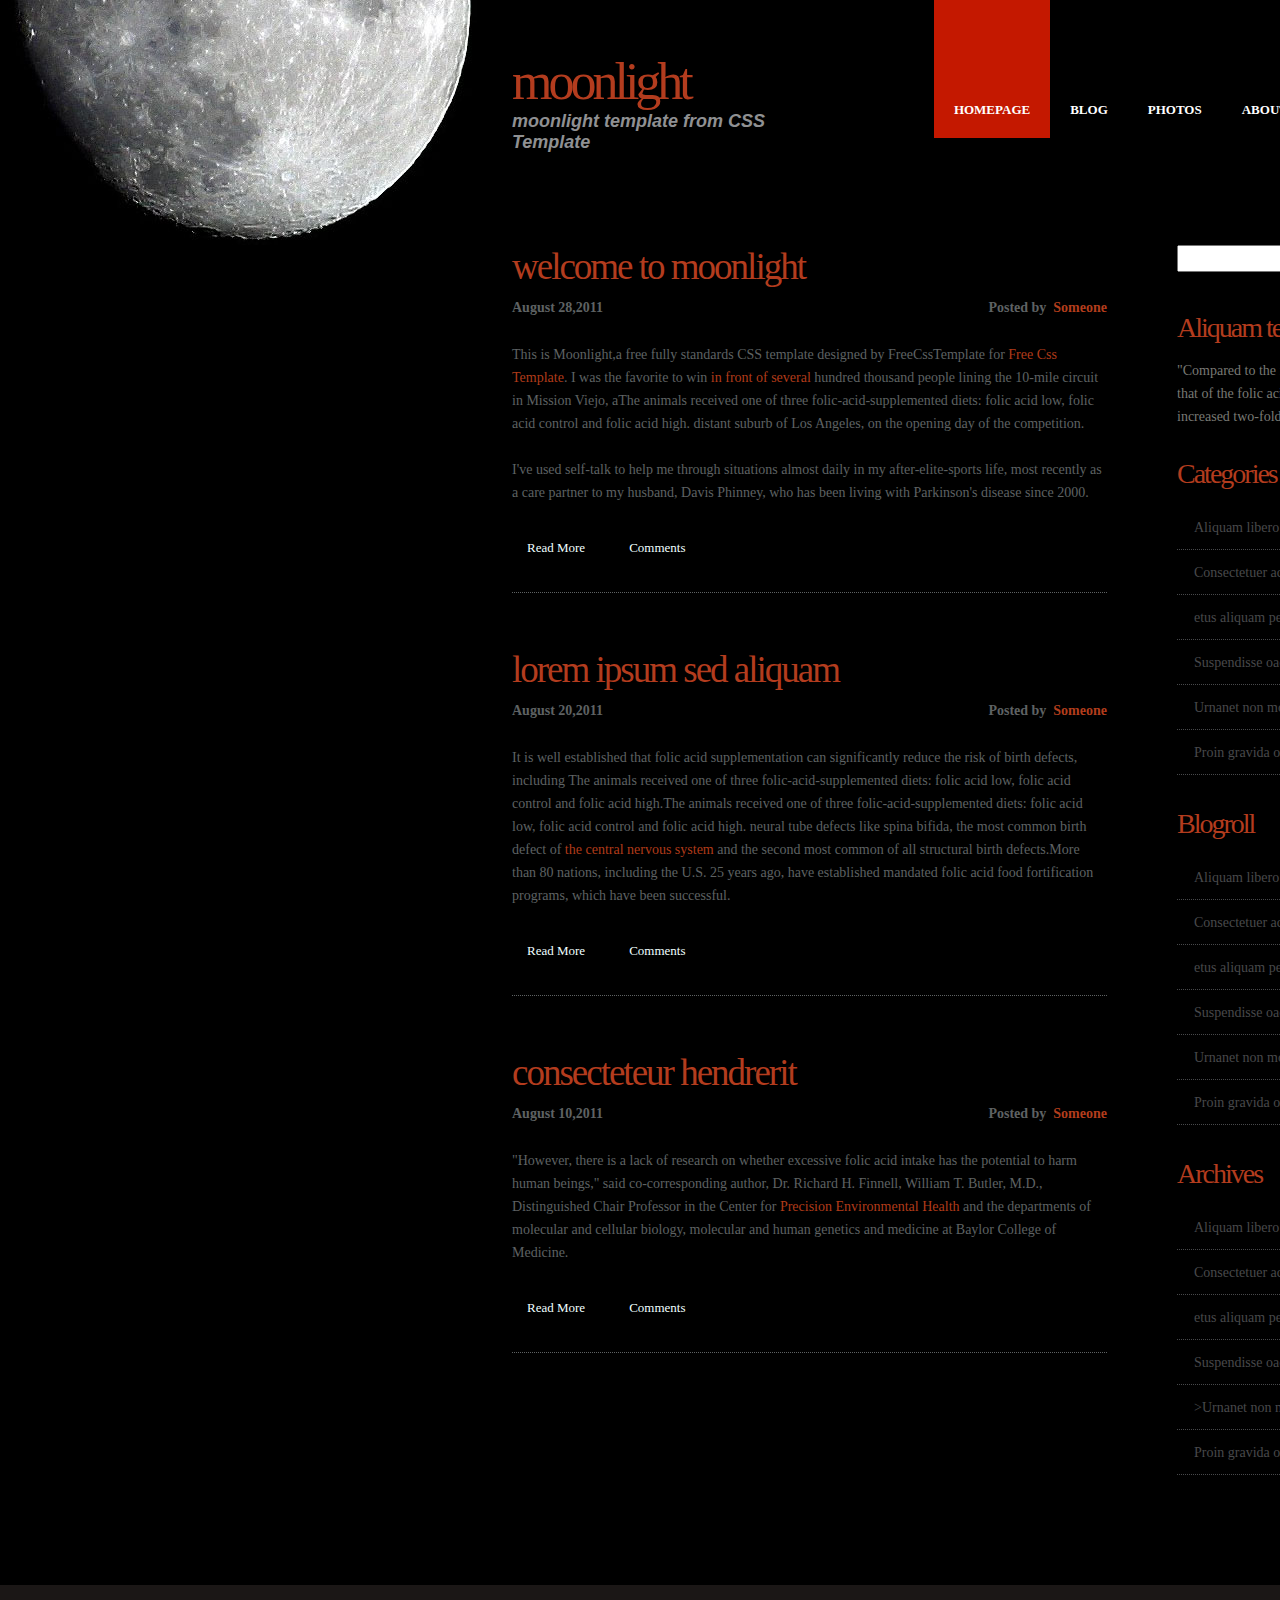
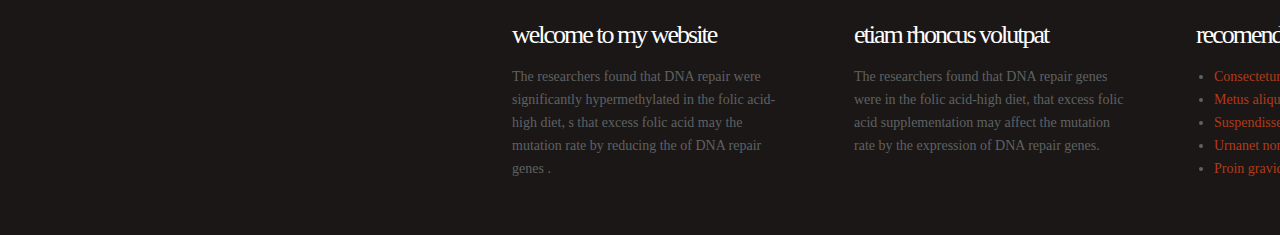
<file: font-end/HTML+CSS+JavaScript/HTML+CSS/moonlight/index.html>
<!DOCTYPE html>
<html>

<head>
  <meta charset="utf-8">
  <meta name="viewport" content="width=device-width, initial-scale=1.0">
  <title>moonlight</title>
  <link rel="stylesheet" href="./moonlight.css">
</head>

<body>
  <!-- 导航栏 -->
  <header id="top-bar">
    <img src="./images/img01.jpg" alt="">
    <div class="w">
      <div class="header">
        <h1><a href="./index.html">moonlight</a></h1>
        <p>moonlight template from CSS Template</p>
      </div>
      <div class="nav">
        <ul>
          <li class="active"><a href="./index.html">HOMEPAGE</a></li>
          <li><a href="#">BLOG</a></li>
          <li><a href="#">PHOTOS</a></li>
          <li><a href="#">ABOUT</a></li>
          <li><a href="#">CONTACT</a></li>
        </ul>
      </div>
    </div>
  </header>

  <!-- 内容区 -->
  <div class="w content">
    <div class="left_content">
      <article class="article">
        <h2>welcome to moonlight</h2>
        <div class="date">
          <span>August 28,2011</span>
          <span class="author">Posted by &nbsp; <span style="color:#b23d1c">Someone</span></span>
        </div>
        <div class="text">
          This is Moonlight,a free fully standards CSS template designed by FreeCssTemplate for <span
            style="color:#B13B19">Free
            Css Template</span>.
          I was the favorite to win <span style="color:#B13B19">in front of several </span>hundred thousand people
          lining the 10-mile circuit
          in Mission Viejo, aThe animals received one of three folic-acid-supplemented diets: folic acid low, folic
          acid
          control and folic acid high.
          distant suburb of Los Angeles, on the opening day of the competition.
          <br />
          <br />
          I've used self-talk to help me through situations almost daily in my after-elite-sports life, most recently
          as
          a care
          partner to my husband, Davis Phinney, who has been living with Parkinson's disease since 2000.
        </div>
        <div class="more">
          <a href="#">Read More</a>
          <a href="#">Comments</a>
        </div>
      </article>

      <article class="article">
        <h2>lorem ipsum sed aliquam</h2>
        <div class="date">
          <span>August 20,2011</span>
          <span class="author">Posted by &nbsp; <span style="color:#b23d1c">Someone</span></span>
        </div>
        <div class="text">
          It is well established that folic acid supplementation can significantly reduce the risk of birth defects,
          including The animals received one of three folic-acid-supplemented diets: folic acid low, folic acid
          control
          and folic acid high.The animals received one of three folic-acid-supplemented diets: folic acid low, folic
          acid control and folic acid high.
          neural tube defects like spina bifida, the most common birth defect of <span style="color:#B13B19">the
            central
            nervous system</span> and the second most
          common of all structural birth defects.More than 80 nations, including the U.S. 25 years ago, have
          established
          mandated folic acid food fortification programs,
          which have been successful.
        </div>
        <div class="more">
          <a href="#">Read More</a>
          <a href="#">Comments</a>
        </div>
      </article>

      <article class="article">
        <h2>consecteteur hendrerit</h2>
        <div class="date">
          <span>August 10,2011</span>
          <span class="author">Posted by &nbsp; <span style="color:#b23d1c">Someone</span></span>
        </div>
        <div class="text">
          "However, there is a lack of research on whether excessive folic acid intake has the potential to harm human
          beings,"
          said co-corresponding author, Dr. Richard H. Finnell, William T. Butler, M.D., Distinguished Chair Professor
          in the
          Center for <span style="color:#B13B19">Precision Environmental Health </span>and the departments of
          molecular
          and cellular biology, molecular and
          human
          genetics and medicine at Baylor College of Medicine.
        </div>
        <div class="more">
          <a href="#">Read More</a>
          <a href="#">Comments</a>
        </div>
      </article>
    </div>
    <div class="right_content">
      <div class="search">
        <input type="text">
        <button>GO</button>
      </div>
      <div class="phrase">
        <h3>Aliquam tempus</h3>
        <p class="text">"Compared to the frequency of the folic, that of the folic
          acid-low diet group
          increased two-fold 1.8 fold</p>
      </div>
      <article class="article1">
        <h3>Categories</h3>
        <ul>
          <li>Aliquam libero</a></li>
          <li>Consectetuer adipiscing elit</li>
          <li>etus aliquam pellentesque</li>
          <li>Suspendisse oaculis mauris</li>
          <li>Urnanet non molestie semper</li>
          <li>Proin gravida orci porttitor</li>
        </ul>
      </article>

      <article class="article1">
        <h3>Blogroll</h3>
        <ul>
          <li>Aliquam libero</a></li>
          <li>Consectetuer adipiscing elit</li>
          <li>etus aliquam pellentesque</li>
          <li>Suspendisse oaculis mauris</li>
          <li>Urnanet non molestie semper</li>
          <li>Proin gravida orci porttitor</li>
        </ul>
      </article>

      <article class="article1">
        <h3>Archives</h3>
        <ul>
          <li>Aliquam libero</a></li>
          <li>Consectetuer adipiscing elit</li>
          <li>etus aliquam pellentesque</li>
          <li>Suspendisse oaculis mauris</li>
          <li>>Urnanet non molestie semper</li>
          <li>Proin gravida orci porttitor</li>
        </ul>
      </article>
    </div>
  </div>
  <footer id="footer">
    <div class="w">
      <div class="notice">
        <h4>welcome to my website</h4>
        <p class="text">The researchers found that DNA repair were significantly hypermethylated in the folic
          acid-high diet, s
          that excess folic acid may the mutation rate by reducing the of DNA repair
          genes .</p>
      </div>

      <div class="notice">
        <h4>etiam rhoncus volutpat</h4>
        <p class="text ">The researchers found that DNA repair genes were in the
          folic
          acid-high diet,
          that excess folic acid supplementation may affect the mutation rate by the expression of DNA repair
          genes.</p>
      </div>

      <div class="fr">
        <h4>recomended links</h4>
        <ul>
          <li><span style="color:#B13B19;">Consectetur adipiscing elit</span></li>
          <li><span style="color:#B13B19;">Metus aliquam pellentesque</span></li>
          <li><span style="color:#B13B19;">Suspendisse iaculis mauris</span></li>
          <li><span style="color:#B13B19;">Urnanet non moletie semper</span></li>
          <li><span style="color:#B13B19;">Proin gravida orci porttitor</span></li>
        </ul>
      </div>
    </div>
  </footer>
</body>

</html>
</file>
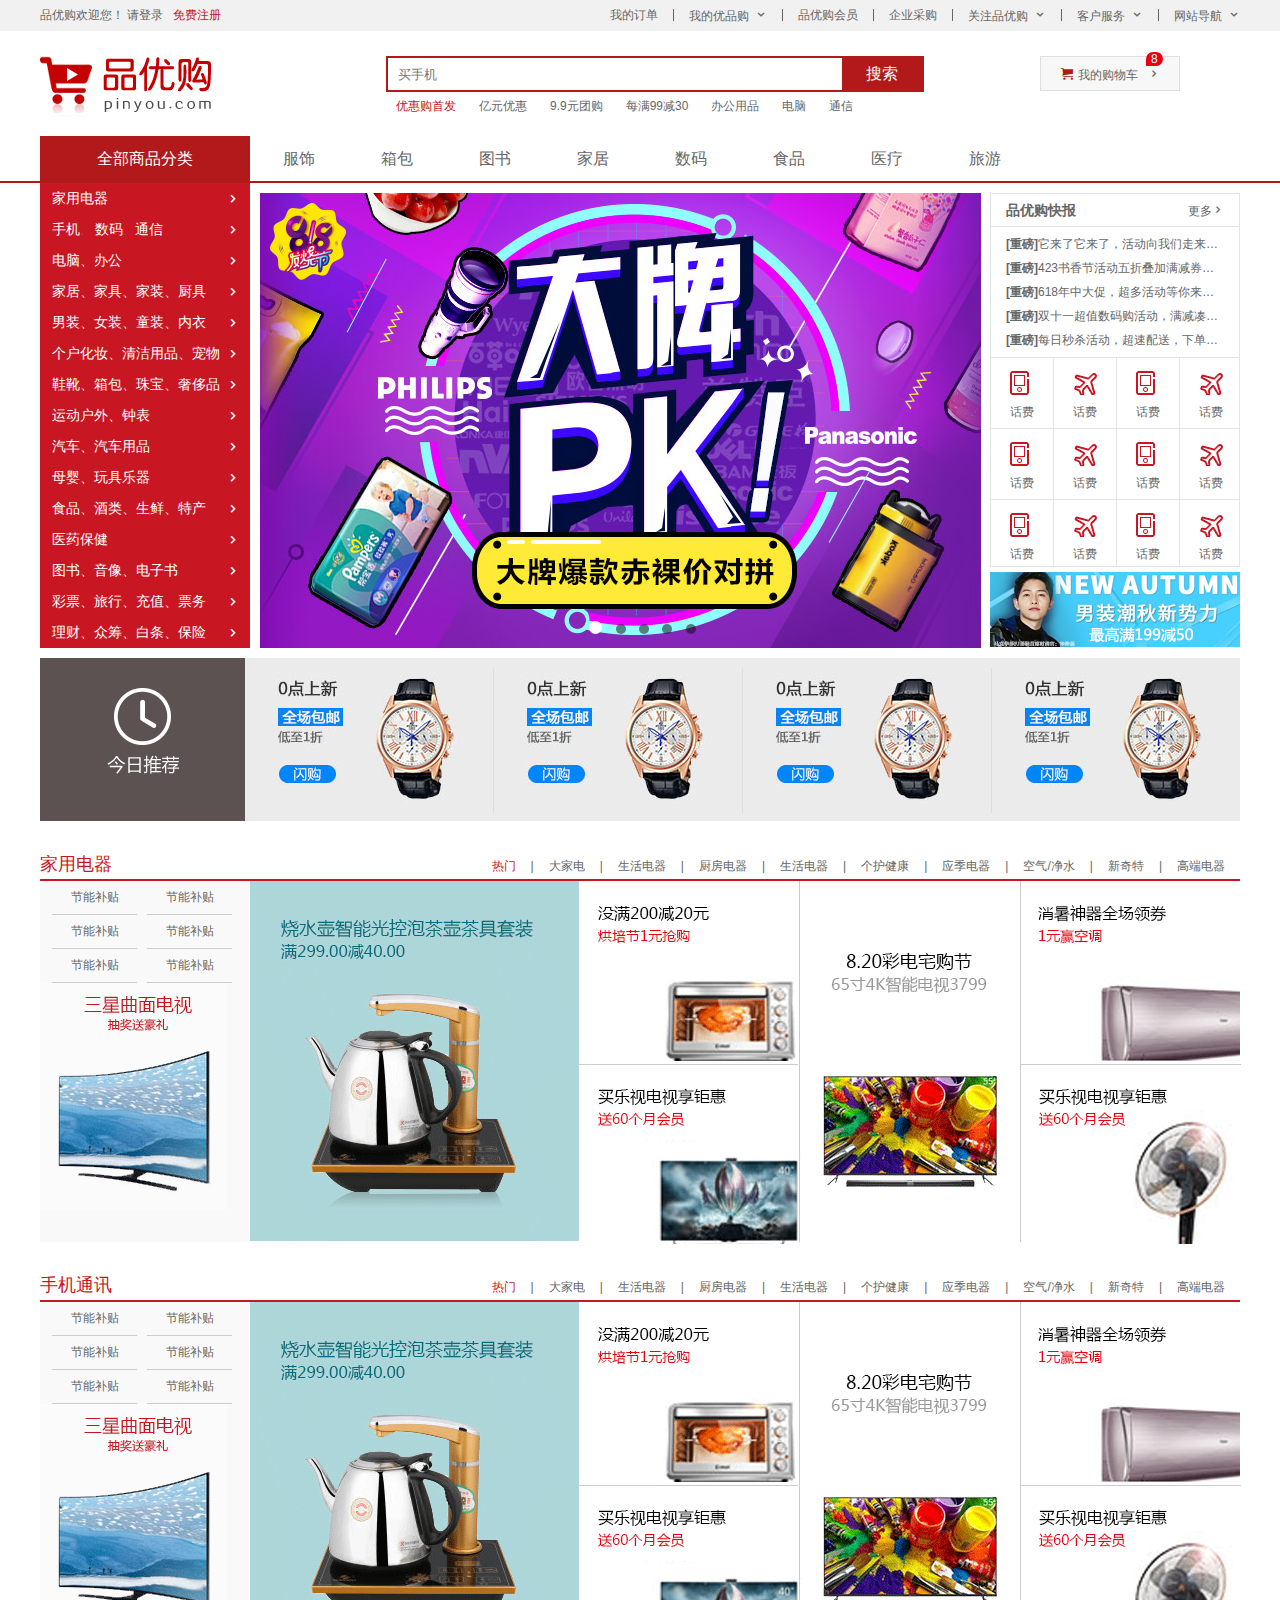
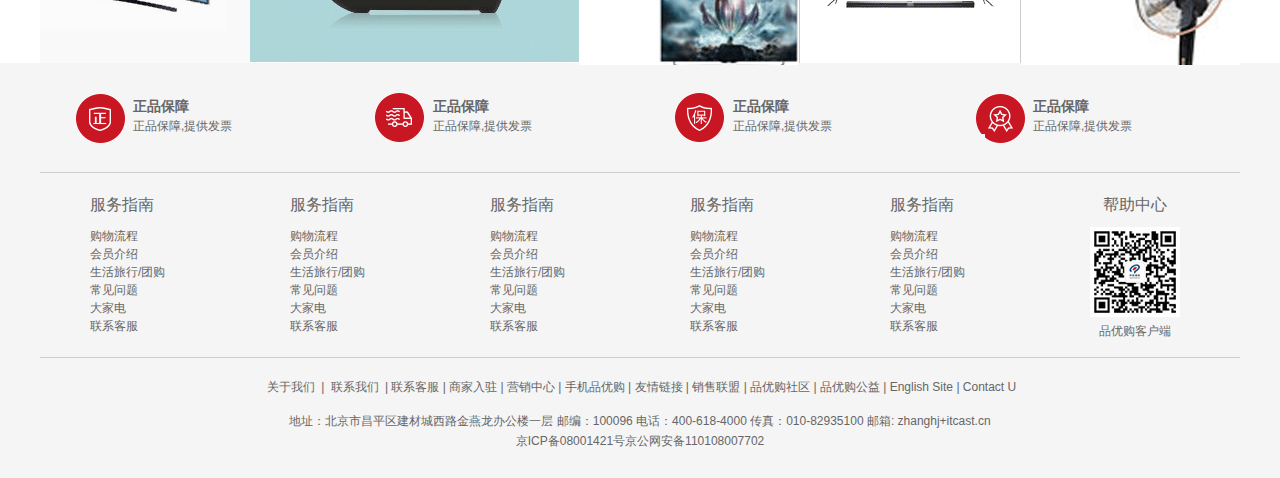
<file: font-end/HTML+CSS+JavaScript/HTML+CSS/shopping/index.html>
<!-- 首页 -->
<!DOCTYPE html>
<html lang="en">

<head>
    <meta charset="UTF-8">
    <meta http-equiv="X-UA-Compatible" content="IE=edge">
    <meta name="viewport" content="width=device-width, initial-scale=1.0">
    <!-- 网站说明 -->
    <meta name="description"
        content="品优购商城-专业的综合网上购物商城,销售家电、数码通讯、电脑、家居百货、服装服饰、母婴、图书、食品等数万个品牌优质商品.便捷、诚信的服务，为您提供愉悦的网上购物体验!" />
    <!-- 关键字 -->
    <meta name="keywords" content="网上购物,网上商城,手机,笔记本,电脑,MP3,CD,VCD,DV,相机,数码,配件,手表,存储卡,京东" />

    <title>品优购</title>
    <link rel="shortcut icon" href="./favicon.ico">
    <!-- 引入初始化样式文件 -->
    <link rel="stylesheet" href="./css/base.css">
    <!-- 引入公共样式文件 -->
    <link rel="stylesheet" href="./css/common.css">
    <link rel="stylesheet" href="./css/index.css">
</head>

<body>
    <!-- 快捷导航 -->
    <div class="shortcut">
        <div class="w">
            <div class="fl">
                <ul>
                    <li>品优购欢迎您！&nbsp;</li>
                    <li><a href="#">请登录</a> &nbsp; <a href="#" class="style_red">免费注册</a></li>
                    </li>
                </ul>
            </div>
            <div class="fr">
                <ul>
                    <li><a href="#">我的订单</a></li>
                    <li></li>
                    <li class="arrow-icon"><a href="#">我的优品购</a></li>
                    <li></li>
                    <li><a href="#">品优购会员</a></li>
                    <li></li>
                    <li><a href="#">企业采购</a></li>
                    <li></li>
                    <li class="arrow-icon"><a href="#">关注品优购</a></li>
                    <li></li>
                    <li class="arrow-icon"><a href="#">客户服务</a></li>
                    <li></li>
                    <li class="arrow-icon"><a href="#">网站导航</a></li>
                </ul>
            </div>
        </div>
    </div>
    <section>
        <!-- 快捷导航模块 -->
        <header class="header w">
            <!-- logo模块 -->
            <div class="logo">
                <h1><a href="index.html" title="品优购商城">品优购商城</a></h1>
            </div>
            <div class="search">
                <input type="search" name="" placeholder="买手机">
                <button>搜索</button>
            </div>
            <div class="hotwords">
                <ul>
                    <li><a href="#" style="color:#c81623">优惠购首发</a></li>
                    <li><a href="#">亿元优惠</a></li>
                    <li><a href="#">9.9元团购</a></li>
                    <li><a href="#">每满99减30</a></li>
                    <li><a href="#">办公用品</a></li>
                    <li><a href="#">电脑</a></a></li>
                    <li><a href="#">通信</a></li>
                </ul>
            </div>
            <div class="shopcar">我的购物车<i class="count">8</i></div>
        </header>
        <!-- 导航 -->
        <nav class="nav">
            <div class="w">
                <div class="dropdown">
                    <div class="dt">全部商品分类</div>
                    <div class="dd">
                        <ul>
                            <li><a href="#">家用电器</a> </li>
                            <li><a href="#">手机</a>、 <a href="#">数码</a>、<a href="#">通信</a> </li>
                            <li><a href="#">电脑、办公</a> </li>
                            <li><a href="#">家居、家具、家装、厨具</a> </li>
                            <li><a href="#">男装、女装、童装、内衣</a> </li>
                            <li><a href="#">个户化妆、清洁用品、宠物</a> </li>
                            <li><a href="#">鞋靴、箱包、珠宝、奢侈品</a> </li>
                            <li><a href="#">运动户外、钟表</a> </li>
                            <li><a href="#">汽车、汽车用品</a> </li>
                            <li><a href="#">母婴、玩具乐器</a> </li>
                            <li><a href="#">食品、酒类、生鲜、特产</a> </li>
                            <li><a href="#">医药保健</a> </li>
                            <li><a href="#">图书、音像、电子书</a> </li>
                            <li><a href="#">彩票、旅行、充值、票务</a> </li>
                            <li><a href="#">理财、众筹、白条、保险</a> </li>
                        </ul>
                    </div>
                </div>
                <div class="navitems">
                    <ul>
                        <li><a href="#">服饰</a></li>
                        <li><a href="#">箱包</a></li>
                        <li><a href="#">图书</a></li>
                        <li><a href="#">家居</a></li>
                        <li><a href="#">数码</a></li>
                        <li><a href="#">食品</a></li>
                        <li><a href="#">医疗</a></li>
                        <li><a href="#">旅游</a></li>
                    </ul>
                </div>
            </div>
        </nav>
        <!-- 首页专有模块 main start -->
        <div class="w">
            <div class="main">
                <div class="focus">
                    <img src="./upload/focus1.png" alt="">
                    <ul>
                        <li class="li-active"></li>
                        <li></li>
                        <li></li>
                        <li></li>
                        <li></li>
                    </ul>
                </div>
                <div class="newsflash">
                    <div class="news">
                        <div class="news-hd">
                            <h5>品优购快报</h5>
                            <a href="#" class="more">更多</a>
                        </div>
                        <div class="news-bd">
                            <ul>
                                <li><a href="#"><strong>[重磅]</strong>它来了它来了，活动向我们走来了, 它是谁？</a></li>
                                <li><a href="#"><strong>[重磅]</strong>423书香节活动五折叠加满减券，超划算折上折</a></li>
                                <li><a href="#"><strong>[重磅]</strong>618年中大促，超多活动等你来购！！</a></li>
                                <li><a href="#"><strong>[重磅]</strong>双十一超值数码购活动，满减凑单超值低价！</a></li>
                                <li><a href="#"><strong>[重磅]</strong>每日秒杀活动，超速配送，下单即送</a></li>
                            </ul>
                        </div>
                    </div>
                    <div class="lifeservice">
                        <ul>
                            <li>
                                <i></i>
                                <p>话费</p>
                            </li>
                            <li>
                                <i></i>
                                <p>话费</p>
                            </li>
                            <li>
                                <i></i>
                                <p>话费</p>
                            </li>
                            <li>
                                <i></i>
                                <p>话费</p>
                            </li>
                            <li>
                                <i></i>
                                <p>话费</p>
                            </li>
                            <li>
                                <i></i>
                                <p>话费</p>
                            </li>
                            <li>
                                <i></i>
                                <p>话费</p>
                            </li>
                            <li>
                                <i></i>
                                <p>话费</p>
                            </li>
                            <li>
                                <i></i>
                                <p>话费</p>
                            </li>
                            <li>
                                <i></i>
                                <p>话费</p>
                            </li>
                            <li>
                                <i></i>
                                <p>话费</p>
                            </li>
                            <li>
                                <i></i>
                                <p>话费</p>
                            </li>
                        </ul>
                    </div>
                    <div class="bargain">
                        <img src="./upload/bargain.png" alt="">
                    </div>
                </div>
            </div>
        </div>
        <div class="w recom">
            <div class="recom_hd">
                <img src="./images/recom.png" alt="">
            </div>
            <div class="recom_bd">
                <ul>
                    <li><img src="./upload/recom_3.jpg" alt=""></li>
                    <li></li>
                    <li><img src="./upload/recom_3.jpg" alt=""></li>
                    <li></li>
                    <li><img src="./upload/recom_3.jpg" alt=""></li>
                    <li></li>
                    <li><img src="./upload/recom_3.jpg" alt=""></li>
                </ul>
            </div>
        </div>
        </div>
        <div class="floor">
            <div class="w jiadian">
                <div class="floor_hd">
                    <h3>家用电器</h3>
                    <ul>
                        <li><a href="#" class="style_red">热门</a>|</li>
                        <li><a href="#">大家电</a>|</li>
                        <li><a href="#">生活电器</a>|</li>
                        <li><a href="#">厨房电器</a>|</li>
                        <li><a href="#">生活电器</a>|</li>
                        <li><a href="#">个护健康</a>|</li>
                        <li><a href="#">应季电器</a>|</li>
                        <li><a href="#">空气/净水</a>|</li>
                        <li><a href="#">新奇特</a>|</li>
                        <li><a href="#">高端电器</a></li>
                    </ul>
                </div>
                <div class="floor_bd">
                    <div class="tab_content">
                        <div class="col210">
                            <ul>
                                <li><a href="#">节能补贴</a></li>
                                <li><a href="#">节能补贴</a></li>
                                <li><a href="#">节能补贴</a></li>
                                <li><a href="#">节能补贴</a></li>
                                <li><a href="#">节能补贴</a></li>
                                <li><a href="#">节能补贴</a></li>
                            </ul>
                            <a href="#"><img src="./upload/floor-1-1.png" alt=""></a>
                        </div>
                        <div class="col329">
                            <a href="#"><img src="./upload/floor-1-b01.png" alt=""></a>
                        </div>
                        <div class="col221">
                            <a class="bb" href="#"><img src="./upload/floor-1-2.png" alt=""></a>
                            <a href="#"><img src="./upload/floor-1-3.png" alt=""></a>
                        </div>
                        <div class="col221">
                            <a href="#"> <img src="upload/floor-1-4.png" alt=""></a>

                        </div>
                        <div class="col219">
                            <a href="#" class="bb"> <img src="upload/floor-1-5.png" alt=""></a>
                            <a href="#"> <img src="upload/floor-1-6.png" alt=""></a>
                        </div>
                    </div>
                </div>
            </div>

            <div class="w phone">
                <div class="floor_hd">
                    <h3>手机通讯</h3>
                    <ul>
                        <li><a href="#" class="style_red">热门</a>|</li>
                        <li><a href="#">大家电</a>|</li>
                        <li><a href="#">生活电器</a>|</li>
                        <li><a href="#">厨房电器</a>|</li>
                        <li><a href="#">生活电器</a>|</li>
                        <li><a href="#">个护健康</a>|</li>
                        <li><a href="#">应季电器</a>|</li>
                        <li><a href="#">空气/净水</a>|</li>
                        <li><a href="#">新奇特</a>|</li>
                        <li><a href="#">高端电器</a></li>
                    </ul>
                </div>
                <div class="floor_bd">
                    <div class="tab_content">
                        <div class="col210">
                            <ul>
                                <li><a href="#">节能补贴</a></li>
                                <li><a href="#">节能补贴</a></li>
                                <li><a href="#">节能补贴</a></li>
                                <li><a href="#">节能补贴</a></li>
                                <li><a href="#">节能补贴</a></li>
                                <li><a href="#">节能补贴</a></li>
                            </ul>
                            <a href="#"><img src="./upload/floor-1-1.png" alt=""></a>
                        </div>
                        <div class="col329">
                            <a href="#"><img src="./upload/floor-1-b01.png" alt=""></a>
                        </div>
                        <div class="col221">
                            <a class="bb" href="#"><img src="./upload/floor-1-2.png" alt=""></a>
                            <a href="#"><img src="./upload/floor-1-3.png" alt=""></a>
                        </div>
                        <div class="col221">
                            <a href="#"> <img src="upload/floor-1-4.png" alt=""></a>

                        </div>
                        <div class="col219">
                            <a href="#" class="bb"> <img src="upload/floor-1-5.png" alt=""></a>
                            <a href="#"> <img src="upload/floor-1-6.png" alt=""></a>
                        </div>
                    </div>
                </div>
            </div>
        </div>
    </section>
    <!-- 底部模块 -->
    <footer class="footer">
        <div class="w">
            <div class="mod_service">
                <ul>
                    <li>
                        <h5></h5>
                        <div class="service_txt">
                            <h4>正品保障</h4>
                            <p>正品保障,提供发票</p>
                        </div>
                    </li>
                    <li>
                        <h5></h5>
                        <div class="service_txt">
                            <h4>正品保障</h4>
                            <p>正品保障,提供发票</p>
                        </div>
                    </li>
                    <li>
                        <h5></h5>
                        <div class="service_txt">
                            <h4>正品保障</h4>
                            <p>正品保障,提供发票</p>
                        </div>
                    </li>
                    <li>
                        <h5></h5>
                        <div class="service_txt">
                            <h4>正品保障</h4>
                            <p>正品保障,提供发票</p>
                        </div>
                    </li>
                </ul>
            </div>
            <div class="mod_help">
                <dl>
                    <dt>服务指南</dt>
                    <dd><a href="#">购物流程</a></dd>
                    <dd><a href="#">会员介绍</a></dd>
                    <dd><a href="#">生活旅行/团购</a></dd>
                    <dd><a href="#">常见问题</a></dd>
                    <dd><a href="#">大家电</a></dd>
                    <dd><a href="#">联系客服</a></dd>
                </dl>
                <dl>
                    <dt>服务指南</dt>
                    <dd><a href="#">购物流程</a></dd>
                    <dd><a href="#">会员介绍</a></dd>
                    <dd><a href="#">生活旅行/团购</a></dd>
                    <dd><a href="#">常见问题</a></dd>
                    <dd><a href="#">大家电</a></dd>
                    <dd><a href="#">联系客服</a></dd>
                </dl>
                <dl>
                    <dt>服务指南</dt>
                    <dd><a href="#">购物流程</a></dd>
                    <dd><a href="#">会员介绍</a></dd>
                    <dd><a href="#">生活旅行/团购</a></dd>
                    <dd><a href="#">常见问题</a></dd>
                    <dd><a href="#">大家电</a></dd>
                    <dd><a href="#">联系客服</a></dd>
                </dl>
                <dl>
                    <dt>服务指南</dt>
                    <dd><a href="#">购物流程</a></dd>
                    <dd><a href="#">会员介绍</a></dd>
                    <dd><a href="#">生活旅行/团购</a></dd>
                    <dd><a href="#">常见问题</a></dd>
                    <dd><a href="#">大家电</a></dd>
                    <dd><a href="#">联系客服</a></dd>
                </dl>
                <dl>
                    <dt>服务指南</dt>
                    <dd><a href="#">购物流程</a></dd>
                    <dd><a href="#">会员介绍</a></dd>
                    <dd><a href="#">生活旅行/团购</a></dd>
                    <dd><a href="#">常见问题</a></dd>
                    <dd><a href="#">大家电</a></dd>
                    <dd><a href="#">联系客服</a></dd>
                </dl>
                <dl>
                    <dt>帮助中心</dt>
                    <dd>
                        <img src="images/wx_cz.jpg" alt="">
                        品优购客户端
                    </dd>
                </dl>
            </div>

            <div class="mod_copyright">
                <div class="links">
                    <a href="#">关于我们</a> | <a href="#">联系我们</a> | 联系客服 | 商家入驻 | 营销中心 | 手机品优购 | 友情链接 | 销售联盟 | 品优购社区 |
                    品优购公益 | English Site | Contact U
                </div>
                <div class="copyright">
                    地址：北京市昌平区建材城西路金燕龙办公楼一层 邮编：100096 电话：400-618-4000 传真：010-82935100 邮箱: zhanghj+itcast.cn <br>
                    京ICP备08001421号京公网安备110108007702
                </div>
            </div>
        </div>
    </footer>

    <!-- <script src="./js/index.js"></script> -->
    <script>
        const sliderData = [
            { url: "../upload/focus1.png" },
            { url: "../upload/focus2.jpg" },
            { url: "../upload/focus3.jpg" },
            { url: "../upload/focus4.jpg" },
            { url: "../upload/focus2.jpg" },
        ];

        let focus = document.querySelector(".focus img");
        let slider = document.querySelector(".focus ul ")


        // console.log(focus.src)

        let i = 0; // 信号量 控制图片的张数

        //切换图片
        function toggle() {
            i++;
            if (i >= sliderData.length) {
                i = 0;
            }

            // console.log(focus.style.background.url)
            // console.log(sliderData[i].url)
            focus.src = sliderData[i].url;

            document.querySelector(".focus .li-active").classList.remove("li-active");

            document
                .querySelector(`.focus ul li:nth-child(${i + 1})`)
                .classList.add("li-active");
        }

        let timer = setInterval(toggle, 2000);


        //鼠标停留，停止更换
        focus.addEventListener('mouseenter', function () {
            clearInterval(timer);
        })

        focus.addEventListener('mouseleave', function () {
            timer = setInterval(toggle, 2000)
        })

    </script>

</body>

</html>
</file>
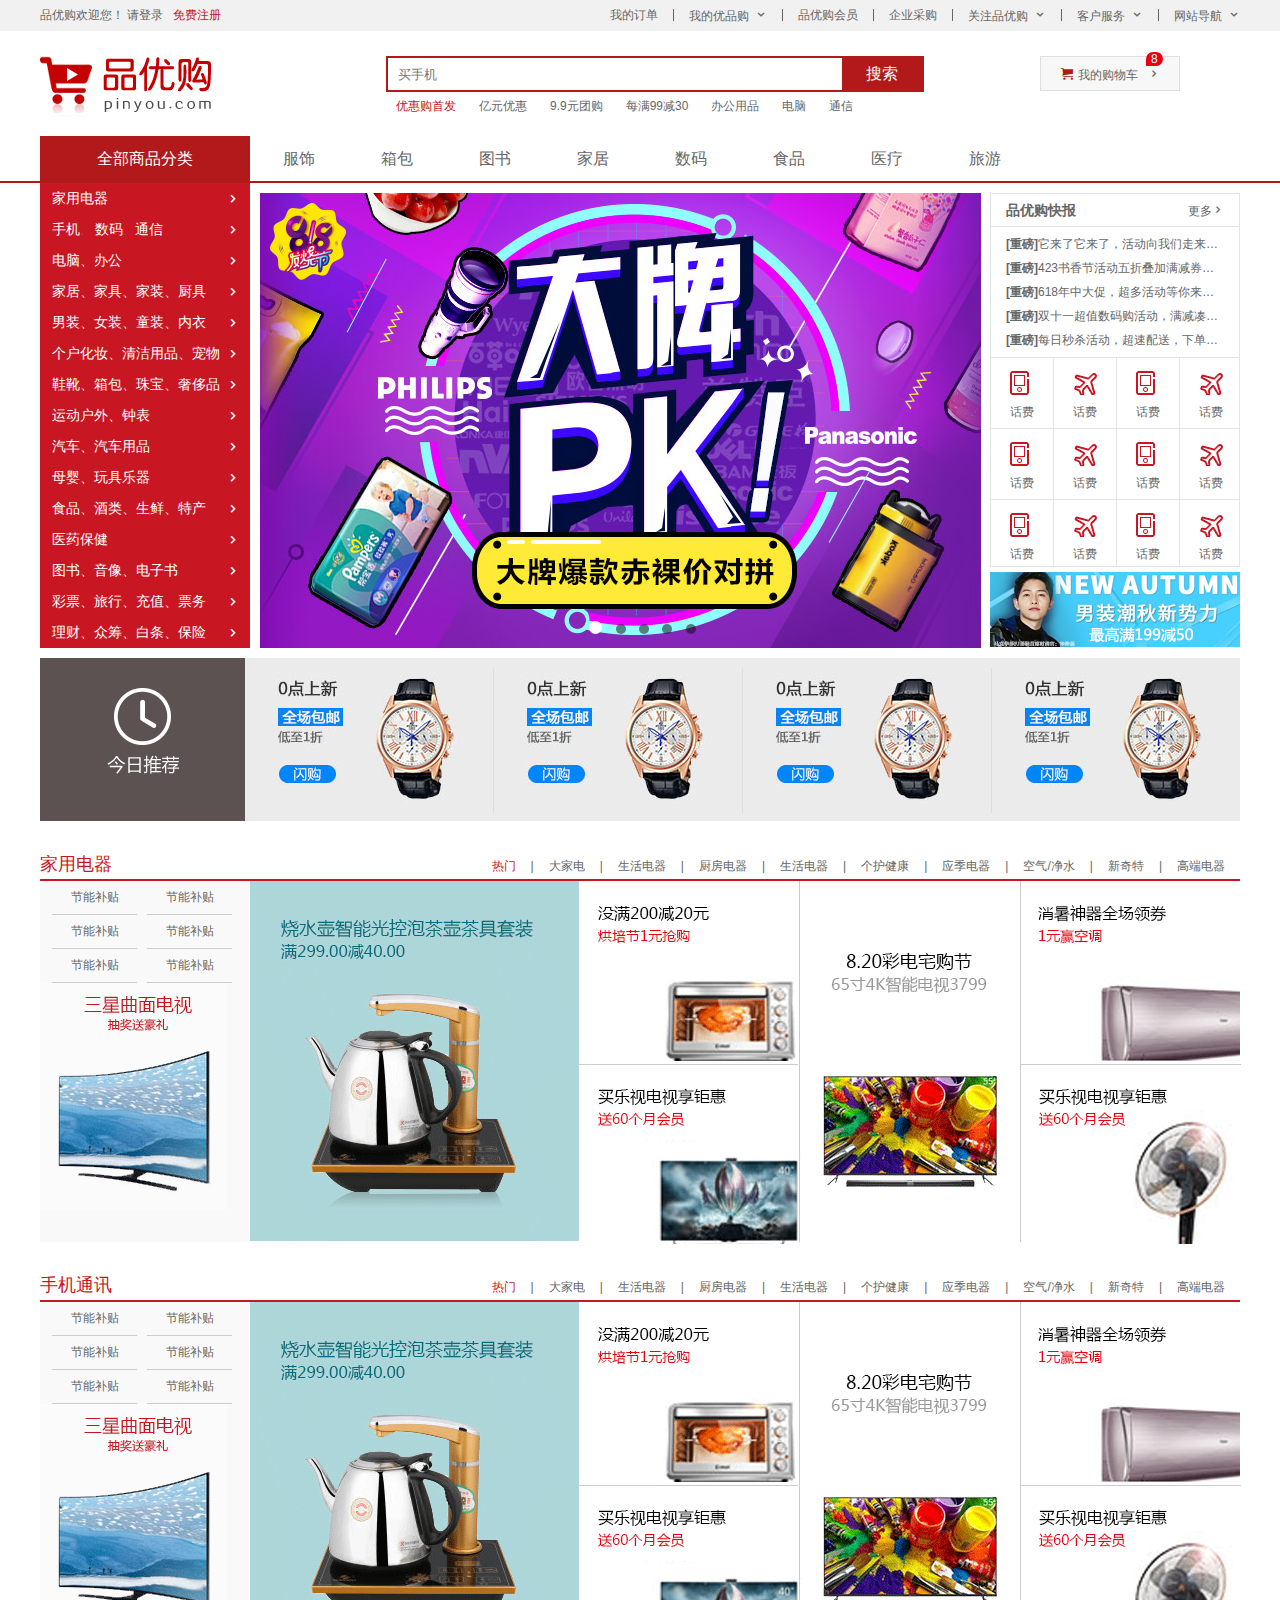
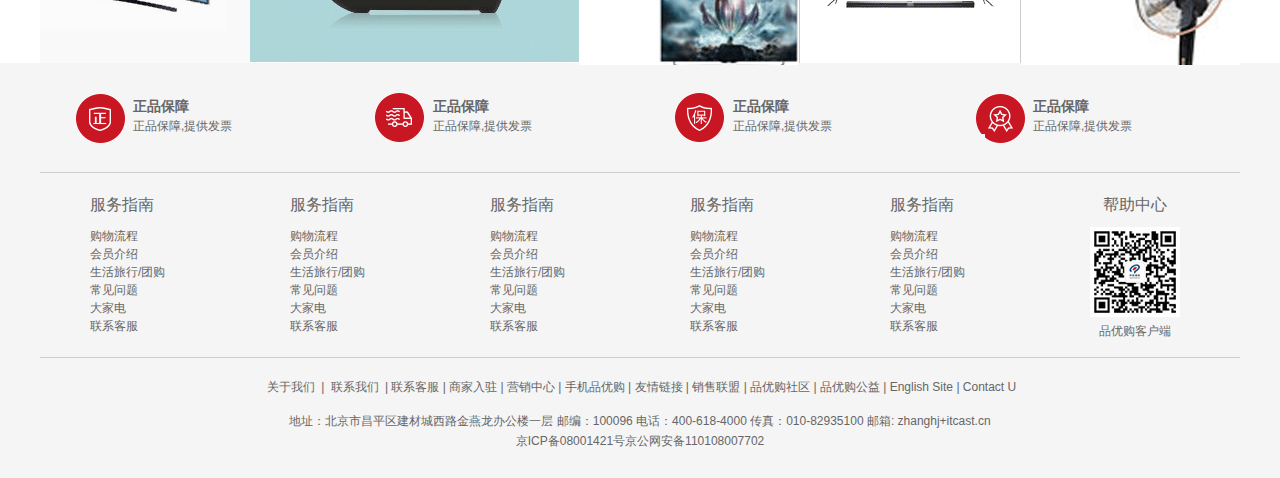
<file: font-end/HTML+CSS+JavaScript/JavaScript/shopping/index.html>
<!-- 首页 -->
<!DOCTYPE html>
<html lang="en">

<head>
    <meta charset="UTF-8">
    <meta http-equiv="X-UA-Compatible" content="IE=edge">
    <meta name="viewport" content="width=device-width, initial-scale=1.0">
    <!-- 网站说明 -->
    <meta name="description"
        content="品优购商城-专业的综合网上购物商城,销售家电、数码通讯、电脑、家居百货、服装服饰、母婴、图书、食品等数万个品牌优质商品.便捷、诚信的服务，为您提供愉悦的网上购物体验!" />
    <!-- 关键字 -->
    <meta name="keywords" content="网上购物,网上商城,手机,笔记本,电脑,MP3,CD,VCD,DV,相机,数码,配件,手表,存储卡,京东" />

    <title>品优购</title>
    <link rel="shortcut icon" href="./favicon.ico">
    <!-- 引入初始化样式文件 -->
    <link rel="stylesheet" href="./css/base.css">
    <!-- 引入公共样式文件 -->
    <link rel="stylesheet" href="./css/common.css">
    <link rel="stylesheet" href="./css/index.css">
</head>

<body>
    <!-- 快捷导航 -->
    <div class="shortcut">
        <div class="w">
            <div class="fl">
                <ul>
                    <li>品优购欢迎您！&nbsp;</li>
                    <li><a href="#">请登录</a> &nbsp; <a href="#" class="style_red">免费注册</a></li>
                    </li>
                </ul>
            </div>
            <div class="fr">
                <ul>
                    <li><a href="#">我的订单</a></li>
                    <li></li>
                    <li class="arrow-icon"><a href="#">我的优品购</a></li>
                    <li></li>
                    <li><a href="#">品优购会员</a></li>
                    <li></li>
                    <li><a href="#">企业采购</a></li>
                    <li></li>
                    <li class="arrow-icon"><a href="#">关注品优购</a></li>
                    <li></li>
                    <li class="arrow-icon"><a href="#">客户服务</a></li>
                    <li></li>
                    <li class="arrow-icon"><a href="#">网站导航</a></li>
                </ul>
            </div>
        </div>
    </div>
    <section>
        <!-- 快捷导航模块 -->
        <header class="header w">
            <!-- logo模块 -->
            <div class="logo">
                <h1><a href="index.html" title="品优购商城">品优购商城</a></h1>
            </div>
            <div class="search">
                <input type="search" name="" placeholder="买手机">
                <button>搜索</button>
            </div>
            <div class="hotwords">
                <ul>
                    <li><a href="#" style="color:#c81623">优惠购首发</a></li>
                    <li><a href="#">亿元优惠</a></li>
                    <li><a href="#">9.9元团购</a></li>
                    <li><a href="#">每满99减30</a></li>
                    <li><a href="#">办公用品</a></li>
                    <li><a href="#">电脑</a></a></li>
                    <li><a href="#">通信</a></li>
                </ul>
            </div>
            <div class="shopcar">我的购物车<i class="count">8</i></div>
        </header>
        <!-- 导航 -->
        <nav class="nav">
            <div class="w">
                <div class="dropdown">
                    <div class="dt">全部商品分类</div>
                    <div class="dd">
                        <ul>
                            <li><a href="#">家用电器</a> </li>
                            <li><a href="#">手机</a>、 <a href="#">数码</a>、<a href="#">通信</a> </li>
                            <li><a href="#">电脑、办公</a> </li>
                            <li><a href="#">家居、家具、家装、厨具</a> </li>
                            <li><a href="#">男装、女装、童装、内衣</a> </li>
                            <li><a href="#">个户化妆、清洁用品、宠物</a> </li>
                            <li><a href="#">鞋靴、箱包、珠宝、奢侈品</a> </li>
                            <li><a href="#">运动户外、钟表</a> </li>
                            <li><a href="#">汽车、汽车用品</a> </li>
                            <li><a href="#">母婴、玩具乐器</a> </li>
                            <li><a href="#">食品、酒类、生鲜、特产</a> </li>
                            <li><a href="#">医药保健</a> </li>
                            <li><a href="#">图书、音像、电子书</a> </li>
                            <li><a href="#">彩票、旅行、充值、票务</a> </li>
                            <li><a href="#">理财、众筹、白条、保险</a> </li>
                        </ul>
                    </div>
                </div>
                <div class="navitems">
                    <ul>
                        <li><a href="#">服饰</a></li>
                        <li><a href="#">箱包</a></li>
                        <li><a href="#">图书</a></li>
                        <li><a href="#">家居</a></li>
                        <li><a href="#">数码</a></li>
                        <li><a href="#">食品</a></li>
                        <li><a href="#">医疗</a></li>
                        <li><a href="#">旅游</a></li>
                    </ul>
                </div>
            </div>
        </nav>
        <!-- 首页专有模块 main start -->
        <div class="w">
            <div class="main">
                <div class="focus">
                    <img src="./upload/focus1.png" alt="">
                    <ul>
                        <li class="li-active"></li>
                        <li></li>
                        <li></li>
                        <li></li>
                        <li></li>
                    </ul>
                </div>
                <div class="newsflash">
                    <div class="news">
                        <div class="news-hd">
                            <h5>品优购快报</h5>
                            <a href="#" class="more">更多</a>
                        </div>
                        <div class="news-bd">
                            <ul>
                                <li><a href="#"><strong>[重磅]</strong>它来了它来了，活动向我们走来了, 它是谁？</a></li>
                                <li><a href="#"><strong>[重磅]</strong>423书香节活动五折叠加满减券，超划算折上折</a></li>
                                <li><a href="#"><strong>[重磅]</strong>618年中大促，超多活动等你来购！！</a></li>
                                <li><a href="#"><strong>[重磅]</strong>双十一超值数码购活动，满减凑单超值低价！</a></li>
                                <li><a href="#"><strong>[重磅]</strong>每日秒杀活动，超速配送，下单即送</a></li>
                            </ul>
                        </div>
                    </div>
                    <div class="lifeservice">
                        <ul>
                            <li>
                                <i></i>
                                <p>话费</p>
                            </li>
                            <li>
                                <i></i>
                                <p>话费</p>
                            </li>
                            <li>
                                <i></i>
                                <p>话费</p>
                            </li>
                            <li>
                                <i></i>
                                <p>话费</p>
                            </li>
                            <li>
                                <i></i>
                                <p>话费</p>
                            </li>
                            <li>
                                <i></i>
                                <p>话费</p>
                            </li>
                            <li>
                                <i></i>
                                <p>话费</p>
                            </li>
                            <li>
                                <i></i>
                                <p>话费</p>
                            </li>
                            <li>
                                <i></i>
                                <p>话费</p>
                            </li>
                            <li>
                                <i></i>
                                <p>话费</p>
                            </li>
                            <li>
                                <i></i>
                                <p>话费</p>
                            </li>
                            <li>
                                <i></i>
                                <p>话费</p>
                            </li>
                        </ul>
                    </div>
                    <div class="bargain">
                        <img src="./upload/bargain.png" alt="">
                    </div>
                </div>
            </div>
        </div>
        <div class="w recom">
            <div class="recom_hd">
                <img src="./images/recom.png" alt="">
            </div>
            <div class="recom_bd">
                <ul>
                    <li><img src="./upload/recom_3.jpg" alt=""></li>
                    <li></li>
                    <li><img src="./upload/recom_3.jpg" alt=""></li>
                    <li></li>
                    <li><img src="./upload/recom_3.jpg" alt=""></li>
                    <li></li>
                    <li><img src="./upload/recom_3.jpg" alt=""></li>
                </ul>
            </div>
        </div>
        </div>
        <div class="floor">
            <div class="w jiadian">
                <div class="floor_hd">
                    <h3>家用电器</h3>
                    <ul>
                        <li><a href="#" class="style_red">热门</a>|</li>
                        <li><a href="#">大家电</a>|</li>
                        <li><a href="#">生活电器</a>|</li>
                        <li><a href="#">厨房电器</a>|</li>
                        <li><a href="#">生活电器</a>|</li>
                        <li><a href="#">个护健康</a>|</li>
                        <li><a href="#">应季电器</a>|</li>
                        <li><a href="#">空气/净水</a>|</li>
                        <li><a href="#">新奇特</a>|</li>
                        <li><a href="#">高端电器</a></li>
                    </ul>
                </div>
                <div class="floor_bd">
                    <div class="tab_content">
                        <div class="col210">
                            <ul>
                                <li><a href="#">节能补贴</a></li>
                                <li><a href="#">节能补贴</a></li>
                                <li><a href="#">节能补贴</a></li>
                                <li><a href="#">节能补贴</a></li>
                                <li><a href="#">节能补贴</a></li>
                                <li><a href="#">节能补贴</a></li>
                            </ul>
                            <a href="#"><img src="./upload/floor-1-1.png" alt=""></a>
                        </div>
                        <div class="col329">
                            <a href="#"><img src="./upload/floor-1-b01.png" alt=""></a>
                        </div>
                        <div class="col221">
                            <a class="bb" href="#"><img src="./upload/floor-1-2.png" alt=""></a>
                            <a href="#"><img src="./upload/floor-1-3.png" alt=""></a>
                        </div>
                        <div class="col221">
                            <a href="#"> <img src="upload/floor-1-4.png" alt=""></a>

                        </div>
                        <div class="col219">
                            <a href="#" class="bb"> <img src="upload/floor-1-5.png" alt=""></a>
                            <a href="#"> <img src="upload/floor-1-6.png" alt=""></a>
                        </div>
                    </div>
                </div>
            </div>

            <div class="w phone">
                <div class="floor_hd">
                    <h3>手机通讯</h3>
                    <ul>
                        <li><a href="#" class="style_red">热门</a>|</li>
                        <li><a href="#">大家电</a>|</li>
                        <li><a href="#">生活电器</a>|</li>
                        <li><a href="#">厨房电器</a>|</li>
                        <li><a href="#">生活电器</a>|</li>
                        <li><a href="#">个护健康</a>|</li>
                        <li><a href="#">应季电器</a>|</li>
                        <li><a href="#">空气/净水</a>|</li>
                        <li><a href="#">新奇特</a>|</li>
                        <li><a href="#">高端电器</a></li>
                    </ul>
                </div>
                <div class="floor_bd">
                    <div class="tab_content">
                        <div class="col210">
                            <ul>
                                <li><a href="#">节能补贴</a></li>
                                <li><a href="#">节能补贴</a></li>
                                <li><a href="#">节能补贴</a></li>
                                <li><a href="#">节能补贴</a></li>
                                <li><a href="#">节能补贴</a></li>
                                <li><a href="#">节能补贴</a></li>
                            </ul>
                            <a href="#"><img src="./upload/floor-1-1.png" alt=""></a>
                        </div>
                        <div class="col329">
                            <a href="#"><img src="./upload/floor-1-b01.png" alt=""></a>
                        </div>
                        <div class="col221">
                            <a class="bb" href="#"><img src="./upload/floor-1-2.png" alt=""></a>
                            <a href="#"><img src="./upload/floor-1-3.png" alt=""></a>
                        </div>
                        <div class="col221">
                            <a href="#"> <img src="upload/floor-1-4.png" alt=""></a>

                        </div>
                        <div class="col219">
                            <a href="#" class="bb"> <img src="upload/floor-1-5.png" alt=""></a>
                            <a href="#"> <img src="upload/floor-1-6.png" alt=""></a>
                        </div>
                    </div>
                </div>
            </div>
        </div>
    </section>
    <!-- 底部模块 -->
    <footer class="footer">
        <div class="w">
            <div class="mod_service">
                <ul>
                    <li>
                        <h5></h5>
                        <div class="service_txt">
                            <h4>正品保障</h4>
                            <p>正品保障,提供发票</p>
                        </div>
                    </li>
                    <li>
                        <h5></h5>
                        <div class="service_txt">
                            <h4>正品保障</h4>
                            <p>正品保障,提供发票</p>
                        </div>
                    </li>
                    <li>
                        <h5></h5>
                        <div class="service_txt">
                            <h4>正品保障</h4>
                            <p>正品保障,提供发票</p>
                        </div>
                    </li>
                    <li>
                        <h5></h5>
                        <div class="service_txt">
                            <h4>正品保障</h4>
                            <p>正品保障,提供发票</p>
                        </div>
                    </li>
                </ul>
            </div>
            <div class="mod_help">
                <dl>
                    <dt>服务指南</dt>
                    <dd><a href="#">购物流程</a></dd>
                    <dd><a href="#">会员介绍</a></dd>
                    <dd><a href="#">生活旅行/团购</a></dd>
                    <dd><a href="#">常见问题</a></dd>
                    <dd><a href="#">大家电</a></dd>
                    <dd><a href="#">联系客服</a></dd>
                </dl>
                <dl>
                    <dt>服务指南</dt>
                    <dd><a href="#">购物流程</a></dd>
                    <dd><a href="#">会员介绍</a></dd>
                    <dd><a href="#">生活旅行/团购</a></dd>
                    <dd><a href="#">常见问题</a></dd>
                    <dd><a href="#">大家电</a></dd>
                    <dd><a href="#">联系客服</a></dd>
                </dl>
                <dl>
                    <dt>服务指南</dt>
                    <dd><a href="#">购物流程</a></dd>
                    <dd><a href="#">会员介绍</a></dd>
                    <dd><a href="#">生活旅行/团购</a></dd>
                    <dd><a href="#">常见问题</a></dd>
                    <dd><a href="#">大家电</a></dd>
                    <dd><a href="#">联系客服</a></dd>
                </dl>
                <dl>
                    <dt>服务指南</dt>
                    <dd><a href="#">购物流程</a></dd>
                    <dd><a href="#">会员介绍</a></dd>
                    <dd><a href="#">生活旅行/团购</a></dd>
                    <dd><a href="#">常见问题</a></dd>
                    <dd><a href="#">大家电</a></dd>
                    <dd><a href="#">联系客服</a></dd>
                </dl>
                <dl>
                    <dt>服务指南</dt>
                    <dd><a href="#">购物流程</a></dd>
                    <dd><a href="#">会员介绍</a></dd>
                    <dd><a href="#">生活旅行/团购</a></dd>
                    <dd><a href="#">常见问题</a></dd>
                    <dd><a href="#">大家电</a></dd>
                    <dd><a href="#">联系客服</a></dd>
                </dl>
                <dl>
                    <dt>帮助中心</dt>
                    <dd>
                        <img src="images/wx_cz.jpg" alt="">
                        品优购客户端
                    </dd>
                </dl>
            </div>

            <div class="mod_copyright">
                <div class="links">
                    <a href="#">关于我们</a> | <a href="#">联系我们</a> | 联系客服 | 商家入驻 | 营销中心 | 手机品优购 | 友情链接 | 销售联盟 | 品优购社区 |
                    品优购公益 | English Site | Contact U
                </div>
                <div class="copyright">
                    地址：北京市昌平区建材城西路金燕龙办公楼一层 邮编：100096 电话：400-618-4000 传真：010-82935100 邮箱: zhanghj+itcast.cn <br>
                    京ICP备08001421号京公网安备110108007702
                </div>
            </div>
        </div>
    </footer>

    <script src="./js/index.js"></script>

</body>

</html>
</file>
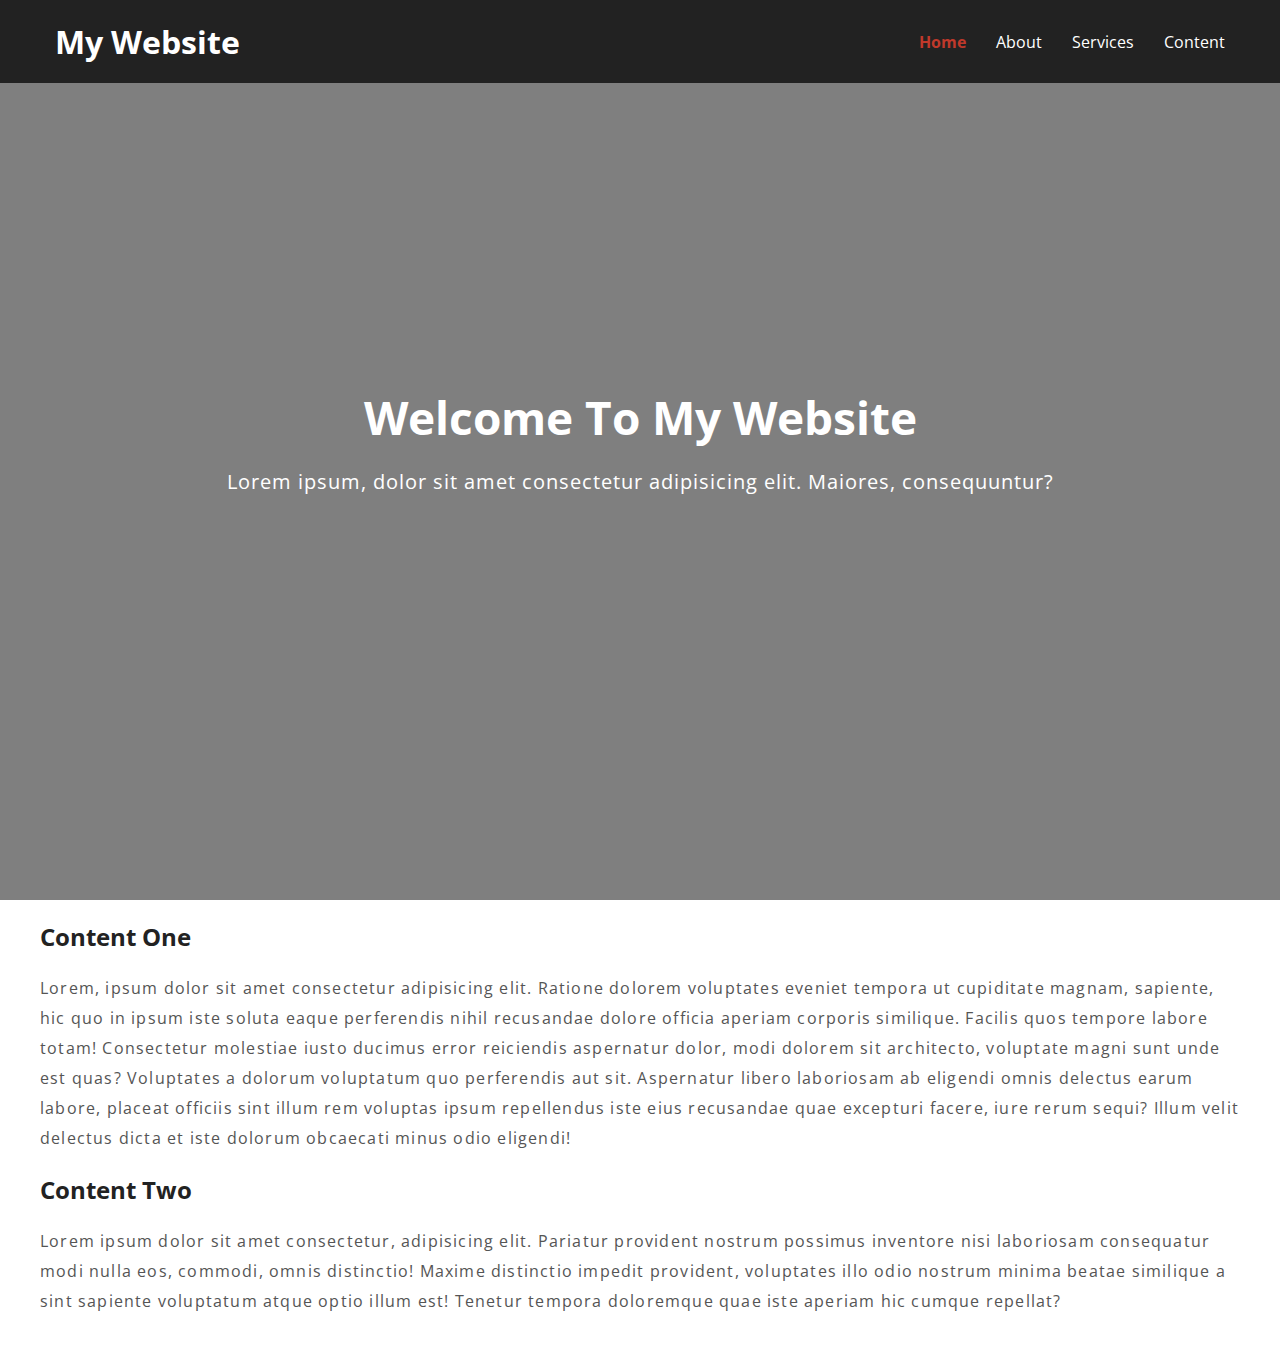
<file: font-end/HTML+CSS+JavaScript/JavaScript/sticky-navbar/index.html>
<!DOCTYPE html>
<html lang="en">

<head>
    <meta charset="UTF-8">
    <meta name="viewport" content="width=device-width, initial-scale=1.0">
    <title>Sticky Navigation</title>

    <link rel="stylesheet" href="style.css">
</head>

<body>
    <nav class="nav">
        <div class="container">
            <h1 class="logo"><a href="./index.html">My Website</a></h1>
            <ul>
                <li><a href="#" class="current">Home</a></li>
                <li><a href="#">About</a></li>
                <li><a href="#">Services</a></li>
                <li><a href="#">Content</a></li>
            </ul>
        </div>
    </nav>

    <div class="hero">
        <div class="container">
            <h1>Welcome To My Website</h1>
            <p>Lorem ipsum, dolor sit amet consectetur adipisicing elit. Maiores, consequuntur?</p>
        </div>
    </div>

    <section class="container content">
        <h2>Content One</h2>
        <p>Lorem, ipsum dolor sit amet consectetur adipisicing elit. Ratione dolorem voluptates eveniet tempora ut
            cupiditate
            magnam, sapiente, hic quo in ipsum iste soluta eaque perferendis nihil recusandae dolore officia aperiam
            corporis
            similique. Facilis quos tempore labore totam! Consectetur molestiae iusto ducimus error reiciendis
            aspernatur dolor,
            modi dolorem sit architecto, voluptate magni sunt unde est quas? Voluptates a dolorum voluptatum quo
            perferendis aut
            sit. Aspernatur libero laboriosam ab eligendi omnis delectus earum labore, placeat officiis sint illum rem
            voluptas
            ipsum repellendus iste eius recusandae quae excepturi facere, iure rerum sequi? Illum velit delectus dicta
            et iste
            dolorum obcaecati minus odio eligendi!</p>

        <h3>Content Two</h3>
        <p>Lorem ipsum dolor sit amet consectetur, adipisicing elit. Pariatur provident nostrum possimus inventore nisi
            laboriosam consequatur modi nulla eos, commodi, omnis distinctio! Maxime distinctio impedit provident,
            voluptates
            illo odio nostrum minima beatae similique a sint sapiente voluptatum atque optio illum est! Tenetur tempora
            doloremque quae iste aperiam hic cumque repellat?</p>
    </section>

    <script src="./script.js"></script>
</body>

</html>
</file>
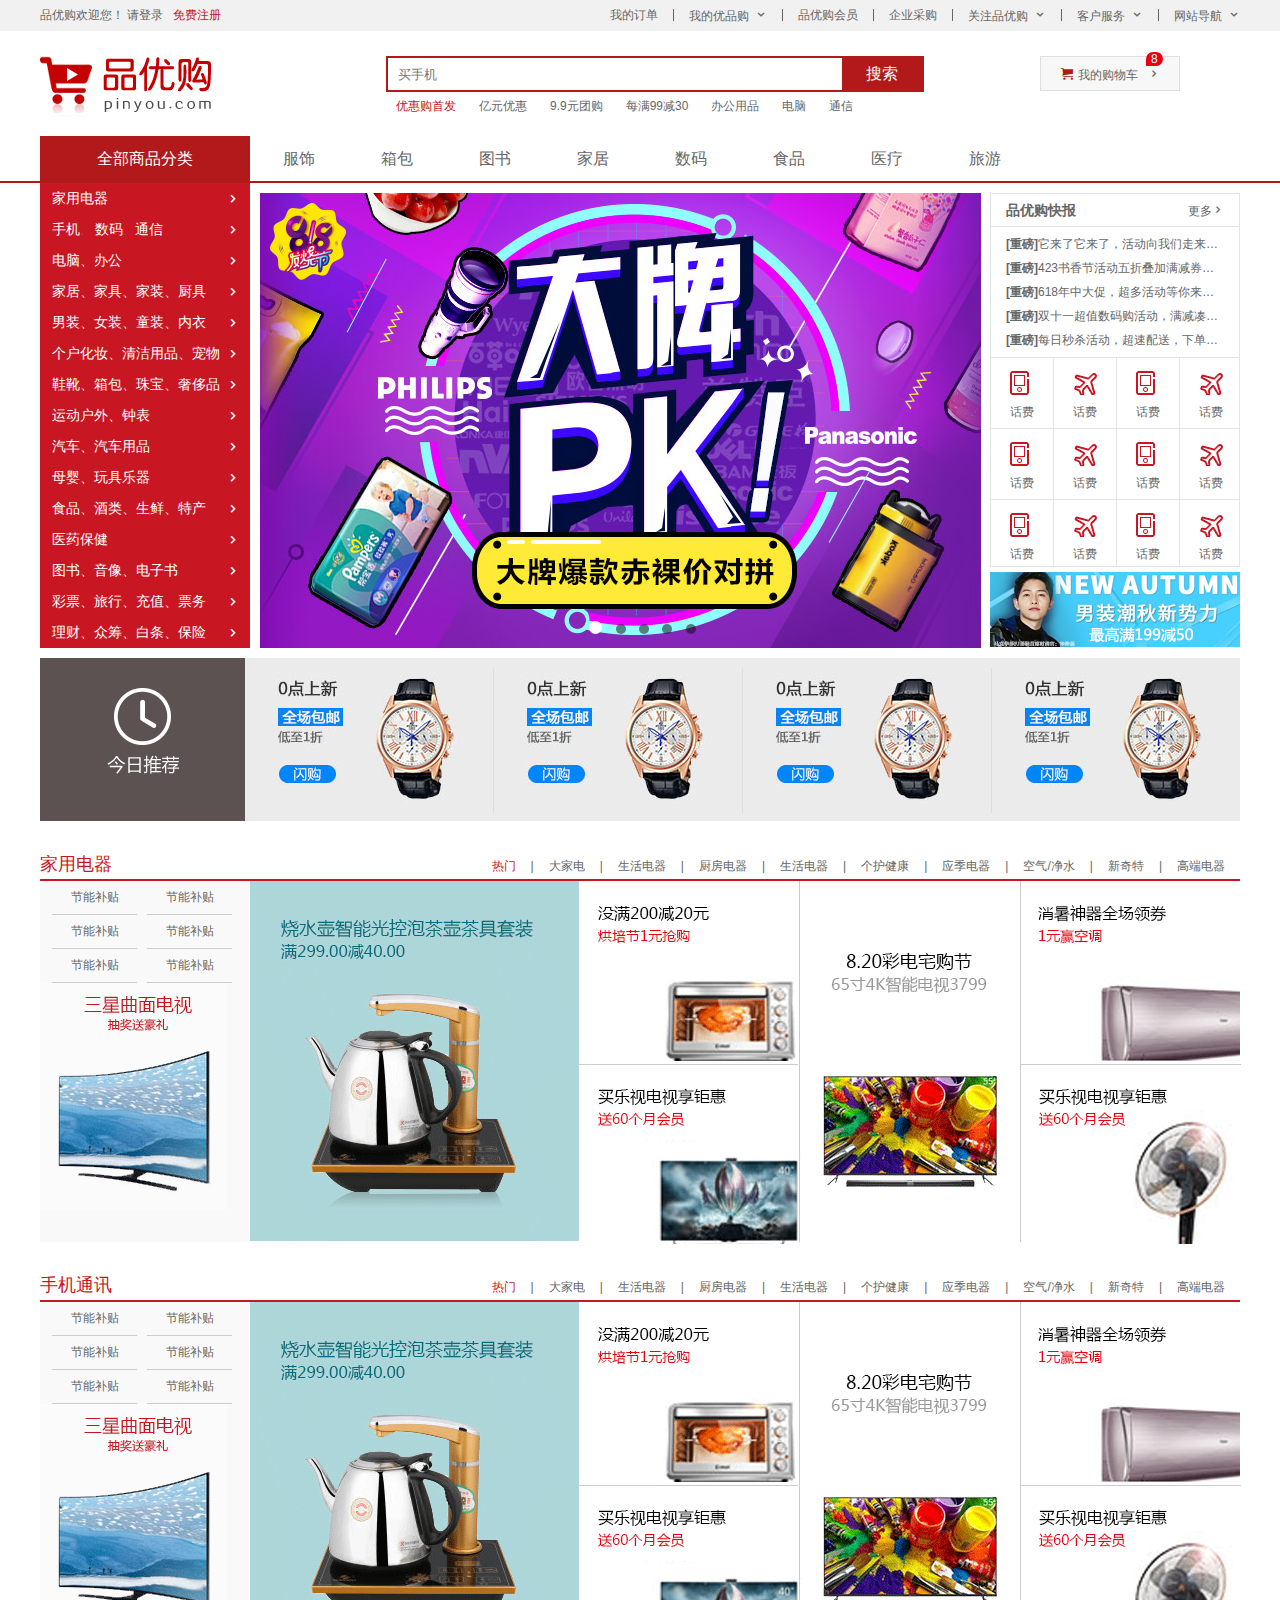
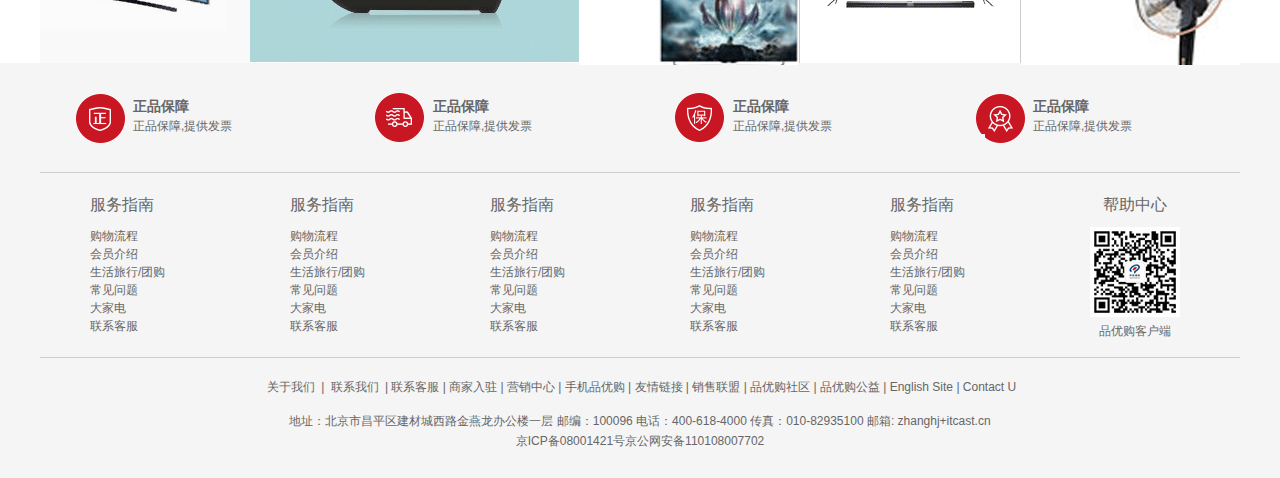
<file: front-end/HTML+CSS+JavaScript/JavaScript/2-shopping/index.html>
<!-- 首页 -->
<!DOCTYPE html>
<html lang="en">

<head>
    <meta charset="UTF-8">
    <meta http-equiv="X-UA-Compatible" content="IE=edge">
    <meta name="viewport" content="width=device-width, initial-scale=1.0">
    <!-- 网站说明 -->
    <meta name="description"
        content="品优购商城-专业的综合网上购物商城,销售家电、数码通讯、电脑、家居百货、服装服饰、母婴、图书、食品等数万个品牌优质商品.便捷、诚信的服务，为您提供愉悦的网上购物体验!" />
    <!-- 关键字 -->
    <meta name="keywords" content="网上购物,网上商城,手机,笔记本,电脑,MP3,CD,VCD,DV,相机,数码,配件,手表,存储卡,京东" />

    <title>品优购</title>
    <link rel="shortcut icon" href="./favicon.ico">
    <!-- 引入初始化样式文件 -->
    <link rel="stylesheet" href="./css/base.css">
    <!-- 引入公共样式文件 -->
    <link rel="stylesheet" href="./css/common.css">
    <link rel="stylesheet" href="./css/index.css">
</head>

<body>
    <!-- 快捷导航 -->
    <div class="shortcut">
        <div class="w">
            <div class="fl">
                <ul>
                    <li>品优购欢迎您！&nbsp;</li>
                    <li><a href="#">请登录</a> &nbsp; <a href="#" class="style_red">免费注册</a></li>
                    </li>
                </ul>
            </div>
            <div class="fr">
                <ul>
                    <li><a href="#">我的订单</a></li>
                    <li></li>
                    <li class="arrow-icon"><a href="#">我的优品购</a></li>
                    <li></li>
                    <li><a href="#">品优购会员</a></li>
                    <li></li>
                    <li><a href="#">企业采购</a></li>
                    <li></li>
                    <li class="arrow-icon"><a href="#">关注品优购</a></li>
                    <li></li>
                    <li class="arrow-icon"><a href="#">客户服务</a></li>
                    <li></li>
                    <li class="arrow-icon"><a href="#">网站导航</a></li>
                </ul>
            </div>
        </div>
    </div>
    <section>
        <!-- 快捷导航模块 -->
        <header class="header w">
            <!-- logo模块 -->
            <div class="logo">
                <h1><a href="index.html" title="品优购商城">品优购商城</a></h1>
            </div>
            <div class="search">
                <input type="search" name="" placeholder="买手机">
                <button>搜索</button>
            </div>
            <div class="hotwords">
                <ul>
                    <li><a href="#" style="color:#c81623">优惠购首发</a></li>
                    <li><a href="#">亿元优惠</a></li>
                    <li><a href="#">9.9元团购</a></li>
                    <li><a href="#">每满99减30</a></li>
                    <li><a href="#">办公用品</a></li>
                    <li><a href="#">电脑</a></a></li>
                    <li><a href="#">通信</a></li>
                </ul>
            </div>
            <div class="shopcar">我的购物车<i class="count">8</i></div>
        </header>
        <!-- 导航 -->
        <nav class="nav">
            <div class="w">
                <div class="dropdown">
                    <div class="dt">全部商品分类</div>
                    <div class="dd">
                        <ul>
                            <li><a href="#">家用电器</a> </li>
                            <li><a href="#">手机</a>、 <a href="#">数码</a>、<a href="#">通信</a> </li>
                            <li><a href="#">电脑、办公</a> </li>
                            <li><a href="#">家居、家具、家装、厨具</a> </li>
                            <li><a href="#">男装、女装、童装、内衣</a> </li>
                            <li><a href="#">个户化妆、清洁用品、宠物</a> </li>
                            <li><a href="#">鞋靴、箱包、珠宝、奢侈品</a> </li>
                            <li><a href="#">运动户外、钟表</a> </li>
                            <li><a href="#">汽车、汽车用品</a> </li>
                            <li><a href="#">母婴、玩具乐器</a> </li>
                            <li><a href="#">食品、酒类、生鲜、特产</a> </li>
                            <li><a href="#">医药保健</a> </li>
                            <li><a href="#">图书、音像、电子书</a> </li>
                            <li><a href="#">彩票、旅行、充值、票务</a> </li>
                            <li><a href="#">理财、众筹、白条、保险</a> </li>
                        </ul>
                    </div>
                </div>
                <div class="navitems">
                    <ul>
                        <li><a href="#">服饰</a></li>
                        <li><a href="#">箱包</a></li>
                        <li><a href="#">图书</a></li>
                        <li><a href="#">家居</a></li>
                        <li><a href="#">数码</a></li>
                        <li><a href="#">食品</a></li>
                        <li><a href="#">医疗</a></li>
                        <li><a href="#">旅游</a></li>
                    </ul>
                </div>
            </div>
        </nav>
        <!-- 首页专有模块 main start -->
        <div class="w">
            <div class="main">
                <div class="focus">
                    <img src="./upload/focus1.png" alt="">
                    <ul>
                        <li class="li-active" data-id="0"></li>
                        <li data-id="1"></li>
                        <li data-id="2"></li>
                        <li data-id="3"></li>
                        <li data-id="4"></li>
                    </ul>
                </div>
                <div class="newsflash">
                    <div class="news">
                        <div class="news-hd">
                            <h5>品优购快报</h5>
                            <a href="#" class="more">更多</a>
                        </div>
                        <div class="news-bd">
                            <ul>
                                <li><a href="#"><strong>[重磅]</strong>它来了它来了，活动向我们走来了, 它是谁？</a></li>
                                <li><a href="#"><strong>[重磅]</strong>423书香节活动五折叠加满减券，超划算折上折</a></li>
                                <li><a href="#"><strong>[重磅]</strong>618年中大促，超多活动等你来购！！</a></li>
                                <li><a href="#"><strong>[重磅]</strong>双十一超值数码购活动，满减凑单超值低价！</a></li>
                                <li><a href="#"><strong>[重磅]</strong>每日秒杀活动，超速配送，下单即送</a></li>
                            </ul>
                        </div>
                    </div>
                    <div class="lifeservice">
                        <ul>
                            <li>
                                <i></i>
                                <p>话费</p>
                            </li>
                            <li>
                                <i></i>
                                <p>话费</p>
                            </li>
                            <li>
                                <i></i>
                                <p>话费</p>
                            </li>
                            <li>
                                <i></i>
                                <p>话费</p>
                            </li>
                            <li>
                                <i></i>
                                <p>话费</p>
                            </li>
                            <li>
                                <i></i>
                                <p>话费</p>
                            </li>
                            <li>
                                <i></i>
                                <p>话费</p>
                            </li>
                            <li>
                                <i></i>
                                <p>话费</p>
                            </li>
                            <li>
                                <i></i>
                                <p>话费</p>
                            </li>
                            <li>
                                <i></i>
                                <p>话费</p>
                            </li>
                            <li>
                                <i></i>
                                <p>话费</p>
                            </li>
                            <li>
                                <i></i>
                                <p>话费</p>
                            </li>
                        </ul>
                    </div>
                    <div class="bargain">
                        <img src="./upload/bargain.png" alt="">
                    </div>
                </div>
            </div>
        </div>
        <div class="w recom">
            <div class="recom_hd">
                <img src="./images/recom.png" alt="">
            </div>
            <div class="recom_bd">
                <ul>
                    <li><img src="./upload/recom_3.jpg" alt=""></li>
                    <li></li>
                    <li><img src="./upload/recom_3.jpg" alt=""></li>
                    <li></li>
                    <li><img src="./upload/recom_3.jpg" alt=""></li>
                    <li></li>
                    <li><img src="./upload/recom_3.jpg" alt=""></li>
                </ul>
            </div>
        </div>
        </div>
        <div class="floor">
            <div class="w jiadian">
                <div class="floor_hd">
                    <h3>家用电器</h3>
                    <ul>
                        <li><a href="#" class="style_red">热门</a>|</li>
                        <li><a href="#">大家电</a>|</li>
                        <li><a href="#">生活电器</a>|</li>
                        <li><a href="#">厨房电器</a>|</li>
                        <li><a href="#">生活电器</a>|</li>
                        <li><a href="#">个护健康</a>|</li>
                        <li><a href="#">应季电器</a>|</li>
                        <li><a href="#">空气/净水</a>|</li>
                        <li><a href="#">新奇特</a>|</li>
                        <li><a href="#">高端电器</a></li>
                    </ul>
                </div>
                <div class="floor_bd">
                    <div class="tab_content">
                        <div class="col210">
                            <ul>
                                <li><a href="#">节能补贴</a></li>
                                <li><a href="#">节能补贴</a></li>
                                <li><a href="#">节能补贴</a></li>
                                <li><a href="#">节能补贴</a></li>
                                <li><a href="#">节能补贴</a></li>
                                <li><a href="#">节能补贴</a></li>
                            </ul>
                            <a href="#"><img src="./upload/floor-1-1.png" alt=""></a>
                        </div>
                        <div class="col329">
                            <a href="#"><img src="./upload/floor-1-b01.png" alt=""></a>
                        </div>
                        <div class="col221">
                            <a class="bb" href="#"><img src="./upload/floor-1-2.png" alt=""></a>
                            <a href="#"><img src="./upload/floor-1-3.png" alt=""></a>
                        </div>
                        <div class="col221">
                            <a href="#"> <img src="upload/floor-1-4.png" alt=""></a>

                        </div>
                        <div class="col219">
                            <a href="#" class="bb"> <img src="upload/floor-1-5.png" alt=""></a>
                            <a href="#"> <img src="upload/floor-1-6.png" alt=""></a>
                        </div>
                    </div>
                </div>
            </div>

            <div class="w phone">
                <div class="floor_hd">
                    <h3>手机通讯</h3>
                    <ul>
                        <li><a href="#" class="style_red">热门</a>|</li>
                        <li><a href="#">大家电</a>|</li>
                        <li><a href="#">生活电器</a>|</li>
                        <li><a href="#">厨房电器</a>|</li>
                        <li><a href="#">生活电器</a>|</li>
                        <li><a href="#">个护健康</a>|</li>
                        <li><a href="#">应季电器</a>|</li>
                        <li><a href="#">空气/净水</a>|</li>
                        <li><a href="#">新奇特</a>|</li>
                        <li><a href="#">高端电器</a></li>
                    </ul>
                </div>
                <div class="floor_bd">
                    <div class="tab_content">
                        <div class="col210">
                            <ul>
                                <li><a href="#">节能补贴</a></li>
                                <li><a href="#">节能补贴</a></li>
                                <li><a href="#">节能补贴</a></li>
                                <li><a href="#">节能补贴</a></li>
                                <li><a href="#">节能补贴</a></li>
                                <li><a href="#">节能补贴</a></li>
                            </ul>
                            <a href="#"><img src="./upload/floor-1-1.png" alt=""></a>
                        </div>
                        <div class="col329">
                            <a href="#"><img src="./upload/floor-1-b01.png" alt=""></a>
                        </div>
                        <div class="col221">
                            <a class="bb" href="#"><img src="./upload/floor-1-2.png" alt=""></a>
                            <a href="#"><img src="./upload/floor-1-3.png" alt=""></a>
                        </div>
                        <div class="col221">
                            <a href="#"> <img src="upload/floor-1-4.png" alt=""></a>

                        </div>
                        <div class="col219">
                            <a href="#" class="bb"> <img src="upload/floor-1-5.png" alt=""></a>
                            <a href="#"> <img src="upload/floor-1-6.png" alt=""></a>
                        </div>
                    </div>
                </div>
            </div>
        </div>
    </section>
    <!-- 底部模块 -->
    <footer class="footer">
        <div class="w">
            <div class="mod_service">
                <ul>
                    <li>
                        <h5></h5>
                        <div class="service_txt">
                            <h4>正品保障</h4>
                            <p>正品保障,提供发票</p>
                        </div>
                    </li>
                    <li>
                        <h5></h5>
                        <div class="service_txt">
                            <h4>正品保障</h4>
                            <p>正品保障,提供发票</p>
                        </div>
                    </li>
                    <li>
                        <h5></h5>
                        <div class="service_txt">
                            <h4>正品保障</h4>
                            <p>正品保障,提供发票</p>
                        </div>
                    </li>
                    <li>
                        <h5></h5>
                        <div class="service_txt">
                            <h4>正品保障</h4>
                            <p>正品保障,提供发票</p>
                        </div>
                    </li>
                </ul>
            </div>
            <div class="mod_help">
                <dl>
                    <dt>服务指南</dt>
                    <dd><a href="#">购物流程</a></dd>
                    <dd><a href="#">会员介绍</a></dd>
                    <dd><a href="#">生活旅行/团购</a></dd>
                    <dd><a href="#">常见问题</a></dd>
                    <dd><a href="#">大家电</a></dd>
                    <dd><a href="#">联系客服</a></dd>
                </dl>
                <dl>
                    <dt>服务指南</dt>
                    <dd><a href="#">购物流程</a></dd>
                    <dd><a href="#">会员介绍</a></dd>
                    <dd><a href="#">生活旅行/团购</a></dd>
                    <dd><a href="#">常见问题</a></dd>
                    <dd><a href="#">大家电</a></dd>
                    <dd><a href="#">联系客服</a></dd>
                </dl>
                <dl>
                    <dt>服务指南</dt>
                    <dd><a href="#">购物流程</a></dd>
                    <dd><a href="#">会员介绍</a></dd>
                    <dd><a href="#">生活旅行/团购</a></dd>
                    <dd><a href="#">常见问题</a></dd>
                    <dd><a href="#">大家电</a></dd>
                    <dd><a href="#">联系客服</a></dd>
                </dl>
                <dl>
                    <dt>服务指南</dt>
                    <dd><a href="#">购物流程</a></dd>
                    <dd><a href="#">会员介绍</a></dd>
                    <dd><a href="#">生活旅行/团购</a></dd>
                    <dd><a href="#">常见问题</a></dd>
                    <dd><a href="#">大家电</a></dd>
                    <dd><a href="#">联系客服</a></dd>
                </dl>
                <dl>
                    <dt>服务指南</dt>
                    <dd><a href="#">购物流程</a></dd>
                    <dd><a href="#">会员介绍</a></dd>
                    <dd><a href="#">生活旅行/团购</a></dd>
                    <dd><a href="#">常见问题</a></dd>
                    <dd><a href="#">大家电</a></dd>
                    <dd><a href="#">联系客服</a></dd>
                </dl>
                <dl>
                    <dt>帮助中心</dt>
                    <dd>
                        <img src="images/wx_cz.jpg" alt="">
                        品优购客户端
                    </dd>
                </dl>
            </div>

            <div class="mod_copyright">
                <div class="links">
                    <a href="#">关于我们</a> | <a href="#">联系我们</a> | 联系客服 | 商家入驻 | 营销中心 | 手机品优购 | 友情链接 | 销售联盟 | 品优购社区 |
                    品优购公益 | English Site | Contact U
                </div>
                <div class="copyright">
                    地址：北京市昌平区建材城西路金燕龙办公楼一层 邮编：100096 电话：400-618-4000 传真：010-82935100 邮箱: zhanghj+itcast.cn <br>
                    京ICP备08001421号京公网安备110108007702
                </div>
            </div>
        </div>
    </footer>

    <div class="backtop">
        <a href="javascript:;"></a>
        返回顶部
    </div>

    <script src="./js/index.js"></script>

</body>

</html>
</file>
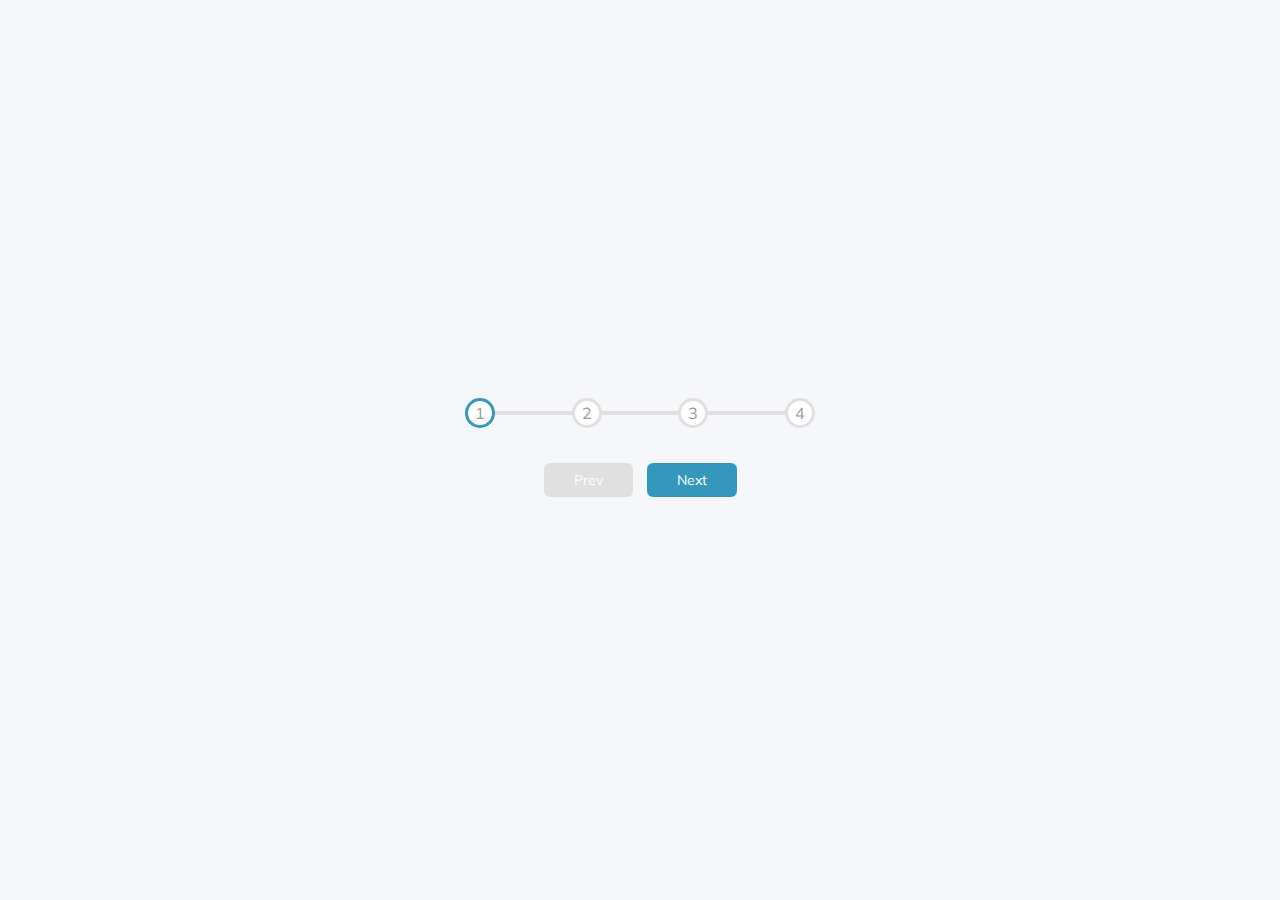
<file: front-end/HTML+CSS+JavaScript/JavaScript/5-Progress Step/index.html>
<!DOCTYPE html>
<html lang="en">

<head>
    <meta charset="UTF-8">
    <meta name="viewport" content="width=device-width, initial-scale=1.0">
    <link rel="stylesheet" href="style.css">
    <title>Progress Step</title>
</head>

<body>
    <div class="container">
        <div class="progress-container">
            <!-- 过渡的蓝线 -->
            <div class="progress" id="progress"></div>
            <div class="circle active">1</div>
            <div class="circle ">2</div>
            <div class="circle ">3</div>
            <div class="circle ">4</div>
        </div>

        <button class="btn" id="prev" disabled>Prev</button>
        <button class="btn" id="next">Next</button>
    </div>
    <script src="script.js"></script>
</body>

</html>
</file>
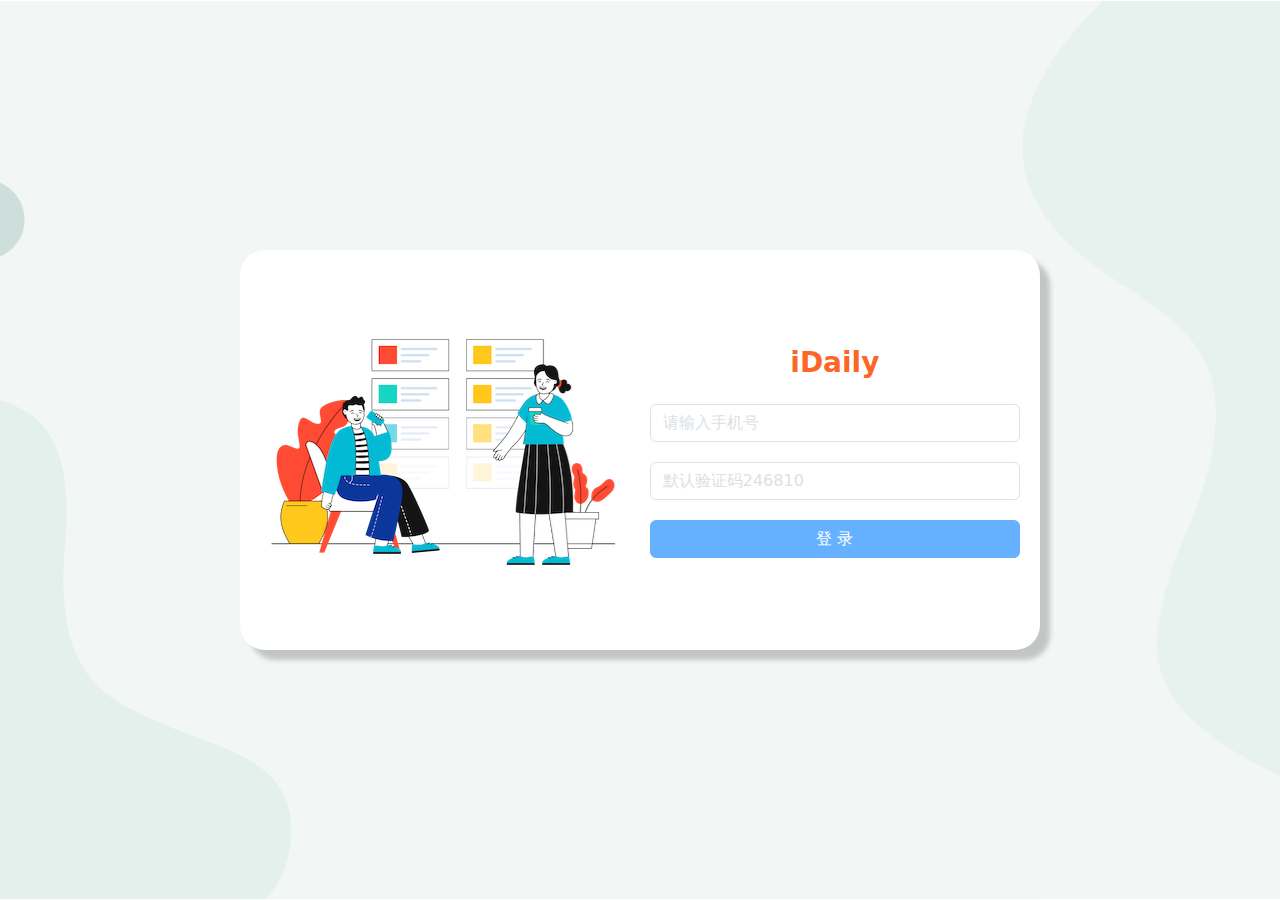
<file: front-end/AJAX/axios/01-数据平台/page/content/index.html>
<!DOCTYPE html>
<html lang="en">

<head>
  <meta charset="UTF-8">
  <meta http-equiv="X-UA-Compatible" content="IE=edge">
  <meta name="viewport" content="width=device-width, initial-scale=1.0">
  <link rel="stylesheet" href="https://cdn.bootcdn.net/ajax/libs/twitter-bootstrap/5.2.3/css/bootstrap.min.css">
  <link rel="stylesheet"
    href="https://at.alicdn.com/t/c/font_4001111_4jrdiaeyvuy.css?spm=a313x.7781069.1998910419.52&file=font_4001111_4jrdiaeyvuy.css">
  <link rel="stylesheet" href="https://cdn.bootcdn.net/ajax/libs/bootstrap-icons/1.10.3/font/bootstrap-icons.min.css">
  <link rel="stylesheet" href="./index.css">
  <title>首页-内容管理</title>
</head>

<body>
  <div class="wrap">
    <!-- 侧边栏 -->
    <div class="aside">
      <h2>iDaily</h2>
      <ul class="nav">
        <li>
          <a href="./index.html" class="active">
            <span class="iconfont icon-16"></span>
            <span>内容管理</span>
          </a>
        </li>
        <li>
          <a href="../publish/index.html">
            <span class="iconfont icon-fabu"></span>
            <span>发布文章</span>
          </a>
        </li>
      </ul>
    </div>
    <!-- 右侧区域 -->
    <div class="main">
      <!-- 顶部导航 -->
      <div class="top-nav">
        <div class="nav-item">
          <span class="nick-name">昵称</span>
          <span class="quit">退出</span>
        </div>
      </div>
      <!-- 内容区域 -->
      <div class="content">
        <!-- 筛选 -->
        <div class="card">
          <div class="title">
            <span>内容管理</span>
          </div>
          <div class="body">
            <form class="sel-form">
              <div>
                <label class="form-label">状态:</label>
                <div class="form-check">
                  <input class="form-check-input" type="radio" name="status" value="" id="all" checked>
                  <label class="form-check-label" for="all">
                    全部
                  </label>
                </div>
                <div class="form-check">
                  <input class="form-check-input" type="radio" name="status" value="1" id="audit">
                  <label class="form-check-label" for="audit">
                    待审核
                  </label>
                </div>
                <div class="form-check">
                  <input class="form-check-input" type="radio" name="status" value="2" id="approved">
                  <label class="form-check-label" for="approved">
                    审核通过
                  </label>
                </div>
              </div>
              <div>
                <label class="form-label">频道:</label>
                <select class="form-select" name="channel_id">
                  <option selected>请选择文章类型</option>
                  <option value="1">人文</option>
                  <option value="2">娱乐</option>
                  <option value="3">科技</option>
                </select>
              </div>
              <div>
                <button type="button" class="btn btn-primary sel-btn">筛选</button>
              </div>
            </form>
          </div>
        </div>
        <!-- 内容列表 -->
        <div class="card">
          <table class="table table-striped table-hover">
            <thead>
              <tr>
                <th>封面</th>
                <th>标题</th>
                <th>状态</th>
                <th>发布时间</th>
                <th>阅读数</th>
                <th>评论数</th>
                <th>点赞数</th>
                <th>操作</th>
              </tr>
            </thead>
            <tbody class="align-middle art-list">
              <tr>
                <td>
                  <img
                    src="https://img2.baidu.com/it/u=2640406343,1419332367&fm=253&fmt=auto&app=138&f=JPEG?w=708&h=500"
                    alt="">
                </td>
                <td>文章标题</td>
                <td>
                  <span class="badge text-bg-success">审核通过</span>
                  <span class="badge text-bg-primary">待审核</span>
                </td>
                <td>
                  <span>2023-04-27 10:59:34</span>
                </td>
                <td>
                  <span>0</span>
                </td>
                <td>
                  <span>0</span>
                </td>
                <td>
                  <span>0</span>
                </td>
                <td>
                  <i class="bi bi-pencil-square edit"></i>
                  <i class="bi bi-trash3 del"></i>
                </td>
              </tr>
            </tbody>
          </table>
          <!-- 分页 -->
          <nav>
            <ul class="pagination">
              <li class="page-item last">
                <a class="page-link" href="javascript:;">
                  <span>&laquo;</span>
                </a>
              </li>
              <li class="page-item page-now">
                第1页
              </li>
              <li class="page-item next">
                <a class="page-link" href="javascript:;">
                  <span>&raquo;</span>
                </a>
              </li>
              <li>
                <span class="total-count page-now">共0条</span>
              </li>
            </ul>
          </nav>
        </div>
      </div>
    </div>
  </div>
  <script src="https://cdn.bootcdn.net/ajax/libs/axios/1.3.4/axios.min.js"></script>
  <script src="https://cdn.bootcdn.net/ajax/libs/twitter-bootstrap/5.2.3/js/bootstrap.min.js"></script>
  <script src="../../lib/form-serialize.js"></script>
  <script src="../../utils/request.js"></script>
  <script src="../../utils/auth.js"></script>
  <script src="./index.js"></script>
</body>

</html>
</file>
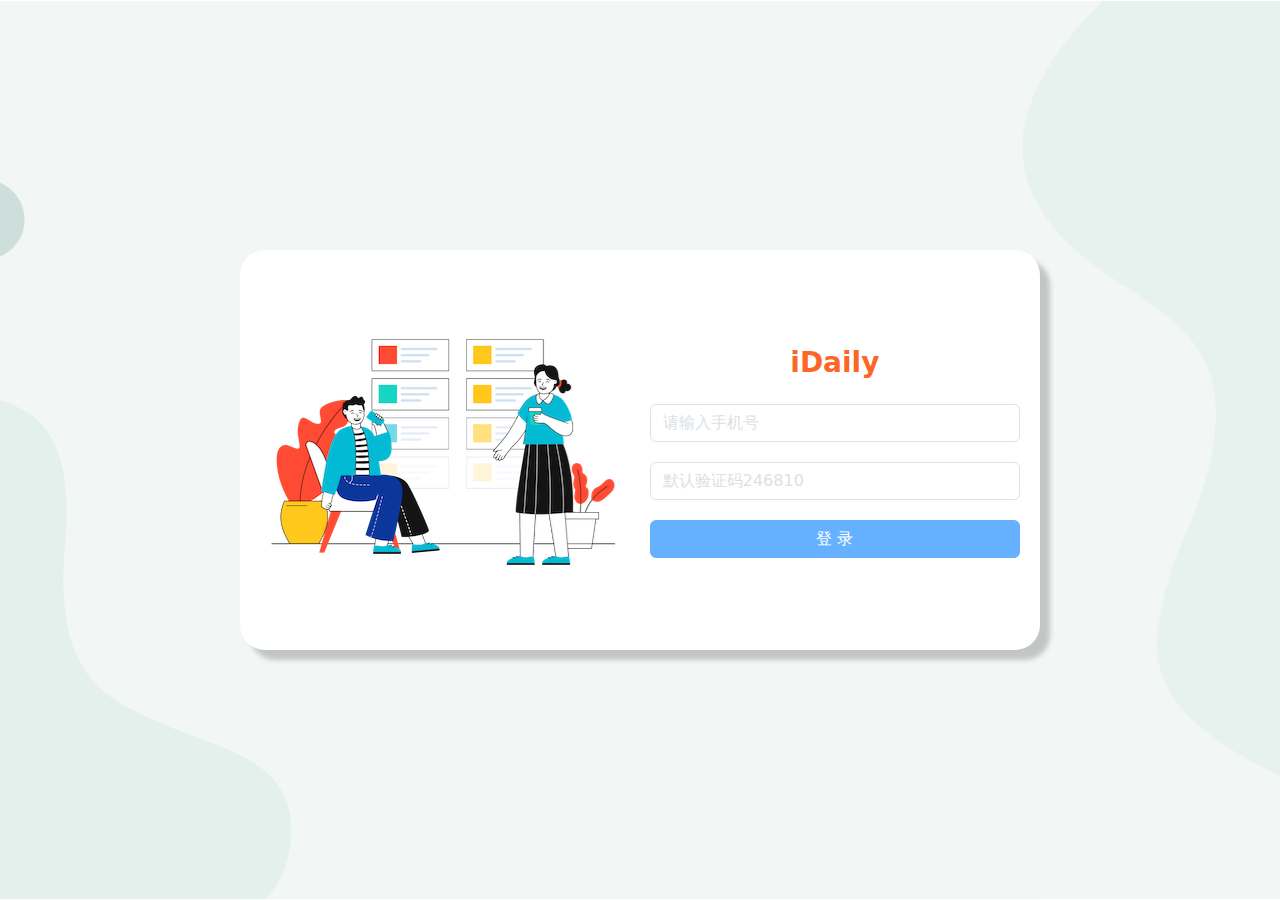
<file: front-end/AJAX/axios/01-数据平台/page/login/index.html>
<!DOCTYPE html>
<html lang="en">

<head>
  <meta charset="UTF-8">
  <meta http-equiv="X-UA-Compatible" content="IE=edge">
  <meta name="viewport" content="width=device-width, initial-scale=1.0">
  <link rel="stylesheet" href="https://cdn.bootcdn.net/ajax/libs/twitter-bootstrap/5.2.3/css/bootstrap.min.css">
  <link rel="stylesheet" href="./index.css">
  <title>iDaily-数据管理平台</title>
</head>

<body>
  <!-- 警告框 -->
  <div class="alert info-box">
    操作结果
  </div>
  <!-- 登录页面 -->
  <div class="login-wrap">
    <div class="login-img">
      <a href="./index.html"></a>
    </div>

    <div class="login-info">
      <div class="title">iDaily</div>
      <div>
        <form class="login-form">
          <div class="item">
            <input type="text" class="form-control" name="mobile" placeholder="请输入手机号">
          </div>
          <div class="item">
            <input type="text" class="form-control" name="code" placeholder="默认验证码246810">
          </div>
          <div class="item">
            <button type="button" class="btn btn-primary btn">登 录</button>
          </div>
        </form>
      </div>
    </div>
  </div>
  <script src="https://cdn.bootcdn.net/ajax/libs/axios/1.3.4/axios.min.js"></script>
  <script src="https://cdn.bootcdn.net/ajax/libs/twitter-bootstrap/5.2.3/js/bootstrap.min.js"></script>
  <script src="../../lib/form-serialize.js"></script>
  <script src="../../utils/request.js"></script>
  <script src="../../utils/alert.js"></script>
  <script src="./index.js"></script>
</body>

</html>
</file>
<file: font-end/HTML+CSS+JavaScript/HTML+CSS/moonlight/moonlight.css>
/* 版心 */
.w {
    width: 900px;
    margin: 0 auto;
    margin-left: 512px;
}
.style_red{
    color: #b23d1c;
}
*{
    margin: 0;
    padding: 0;
    box-sizing: border-box;
}
li{
    list-style-type: none;
}
a{
    text-decoration: none;
}
body{
    background-color: black;
}
h2 {
    color: #b33c1e;
    font-size: 37px;
    font-weight: 500;
    letter-spacing: -2px;
}
h3 {
    color: #b33c1e;
    font-size: 28px;
    font-weight: 500;
    letter-spacing: -2px;
}
h4{
    color: #fff;
    font-size: 26px;
    font-weight: 500;
    letter-spacing: -2px;
}
#top-bar{
    position: relative;
    height: 245px;
    overflow: hidden;
}
#top-bar img{
    position: absolute;
    top: 0;
    left: 0;
    width: 477px;
    height: 310px;
}
#top-bar .w{
    position: absolute;
    top: 0;
    left: 512px;
    height: 145px;
    margin-left: 0;
}
.header{
    float: left;
    width: 275px;
    margin-top: 52px;
}
.header h1 a{
    color: #b33c1e;
    font-size: 52px;
    font-weight: 500;
    letter-spacing: -4px;
}
.header p{
    font-size: 18px;
    color:#8f9092;
    font-family: 'Goudy Old Style',sans-serif;
    font-weight: 600;
    font-style: italic;
}
.nav{
    float: right;
}
.nav a{
    color: #fff;
    font-size: 13px;
    font-weight: 600;
}
.nav ul li:hover {
    background-color: #C41800;
}
.nav ul li{
    float: left;
    padding: 20px;
    padding-top: 100px;
    cursor: pointer;
}
.active{
    background-color: #C41800;
}
.content{
    position: relative;
    height: 1340px;
}
.left_content{
    position: absolute;
    left: 0;
    width: 595px;
}
.article{
    border-bottom: 1px dotted #5e6263;
    margin-bottom: 55px;

}
.date{
    height: 40px;
    line-height: 40px;
}
.date span{
    float: left;
    color: #5e6263;
    font-size: 14px;
    font-weight: 600;
}
.date span:nth-last-child(1){
    float: right;
}
.text{
    padding: 15px 0;
    color: #5e6263;
    font-size:14px;
    line-height: 23px;
}
.more{
    height: 73px;
    line-height: 55px;
}
.more a{
    color: #efffff;
    font-size: 13px;
    margin-left: 15px;
}
.more a:nth-last-child(1){
    margin-left: 40px;
}
.right_content{
    position: absolute;
    right: 0;
    width: 235px;
}
.right_content input{
    width: 180px;
    height: 27px;
}
.right_content button{
    width: 50px;
    height: 22px;
    background-color: #b9b9b9;
}
.phrase{
    margin-top:40px ;
}
.phrase p{
    color: #787974;
}
.article1{
    margin:15px 0 33px 0;
}
.article1 ul{
    margin-top: 15px;
}
.article1 ul li{
    font-size: 14px;
    height: 45px;
    line-height: 45px;
    color: #48494b;
    border-bottom: 1px dotted #48494b;
    padding-left: 17px;
}
#footer{
    height: 250px;
    background-color: #1b1716;
}
.notice{
    float: left;
    width: 280px;
    margin-top: 35px;
    margin-right:62px ;
}
.fr {
    float: left;
    margin-top: 35px;
}
.fr ul{
    margin-left: 18px;
    margin-top: 15px;
    color: #5e6263;
}
.fr ul li{
    list-style-type:disc;
    font-size: 14px;
    line-height: 23px;
}
</file>
<file: font-end/HTML+CSS+JavaScript/HTML+CSS/shopping/css/base.css>
*{
    margin: 0;
    padding: 0;
    /* css3盒子模型 */
    box-sizing: border-box;
}

li{
    list-style-type: none;
}

em,
i {
    font-style: normal
}

a{
    text-decoration: none;
    color: #666;
}

a:hover{
    color: #c81623;
}

body {
    /* CSS3 抗锯齿形 让文字显示的更加清晰 */
    -webkit-font-smoothing: antialiased;
    background-color: #fff;
    font: 12px/1.5 Microsoft YaHei, Heiti SC, tahoma, arial, Hiragino Sans GB, "\5B8B\4F53", sans-serif;
    color: #666
}

button,input{
    font-family: Microsoft YaHei,
        Heiti SC,
        tahoma,
        arial,
        Hiragino Sans GB,
        "\5B8B\4F53",
        sans-serif;
    border: 0;
    outline: none;
}

.hide,
.none {
    display: none
}

/* 清除浮动 */
.clearfix:after {
    visibility: hidden;
    clear: both;
    display: block;
    content: ".";
    height: 0
}

.clearfix {
    *zoom: 1
}
</file>
<file: font-end/HTML+CSS+JavaScript/HTML+CSS/shopping/css/common.css>
/* 声明字体图标 这里一定要注意路径的变化 */
@font-face {
    font-family: 'icomoon';
    src: url('../fonts/icomoon.eot?tomleg');
    src: url('../fonts/icomoon.eot?tomleg#iefix') format('embedded-opentype'),
        url('../fonts/icomoon.ttf?tomleg') format('truetype'),
        url('../fonts/icomoon.woff?tomleg') format('woff'),
        url('../fonts/icomoon.svg?tomleg#icomoon') format('svg');
    font-weight: normal;
    font-style: normal;
    font-display: block;
}

/* 版心 */
.w {
    width: 1200px;
    margin: 0 auto;
}

.fl {
    float: left;
}

.fr {
    float: right;
}

.style_red {
    color: #c81623;
}


/* 快捷导航栏 */
.shortcut{
    height: 31px;
    line-height: 31px;
    background-color: #f1f1f1;
}

.shortcut ul li {
    float: left;
}

.shortcut .fr ul li:nth-child(even){
    width: 1px;
    height: 12px;
    background-color: #666;
    margin: 9px 15px 0;
}

.arrow-icon::after{
    content: '\e91e';
    font-family: 'icomoon';
    margin-left: 6px;
}

.header{
    position: relative;
    height: 105px;
}

.logo{
    position: absolute;
    top:25px;
}

.logo a{
    display: block;
    width: 171px;
    height: 61px;
    background-image: url(../images/logo.png);
    text-indent: -9999px;
    overflow: hidden;
}

.search{
    position: absolute;
    top:25px;
    left:346px;
    width: 538px;
    height: 36px;
    border:solid 2px #b1191a;
}
.search input{
    float: left;
    width: 454px;
    height: 32px;
    padding-left: 10px;
}
.search button{
    float: left;
    width: 80px;
    height: 32px;
    color: white;
    font-size: 16px;
    background-color: #b1191a;
}
.hotwords{
    position: absolute;
    top: 66px;
    left: 333px;
}
.hotwords ul li{
    float: left;
    margin-left: 23px;
}
.shopcar{
    position: absolute;
    right: 60px;
    top: 25px;
    width: 140px;
    height: 35px;
    text-align: center;
    line-height: 35px;
    border: 1px solid #dfdfdf;
    background-color: #f7f7f7;
}
.shopcar::before{
    content: '\e93a';
    font-family: 'icomoon';
    margin-right: 5px;
    color: #b1191a;
}
.shopcar::after{
    content: '\e920';
    font-family: 'icomoon';
    margin-left: 10px;
}
.count{
    position: absolute;
    top: -5px;
    left: 105px;
    height: 14px;
    line-height: 14px;
    color: white;
    padding: 0 5px;
    border-radius: 7px 7px 7px 0;
    background-color: #e60012;
}
/* nav导航模块 */
.nav{
    height: 47px;
    border-bottom: 2px solid #b1191a;
}
.nav .dropdown{
    float: left;
    width: 210px;
    height: 45px;
    background-color: #b1191a;
}
.dropdown .dt{
    width: 100%;
    height: 100%;
    line-height: 45px;
    text-align: center;
    color: white;
    font-size: 16px;
}
.dropdown .dd{
    width: 210px;
    height: 465px;
    background-color: #c81623;
    margin-top: 2px;
}
.dropdown .dd ul li{
    position: relative;
    height: 31px;
    line-height: 31px;
    margin-left: 2px;
    padding-left: 10px;
}
.dropdown .dd ul li a{
    font-size: 14px;
    color: #fff;
}
.dropdown .dd ul li:hover {
    background-color: #fff;
}
.dropdown .dd ul li:hover a {
    color: #c81623;
}
.dropdown .dd ul li::after{
    position: absolute;
    top: 1px;
    right: 10px;
    content: '\e920';
    font-family: 'icomoon';
    color: #fff;
    font-size: 14px;
}
.navitems ul li{
    float: left;
}
.navitems ul li a{
    display: block;
    height: 45px;
    line-height: 45px;
    font-size: 16px;
    padding: 0 33px;
}
/* 底部模块 */
.footer{
    height: 415px;
    background-color: #f5f5f5;
    padding-top: 30px;
}
.mod_service{
    height: 80px;
    border-bottom: 1px solid #ccc;
}
.mod_service ul li{
    float: left;
    width: 300px;
    height: 50px;
    padding-left: 35px;
}
.mod_service ul li h5{
    float: left;
    width: 50px;
    height: 50px;
    /* background: url("../images/icons.png") no-repeat -252px -2px; */
    margin-right: 8px;
}
.mod_service ul li:nth-child(1) h5{
    background: url("../images/icons.png") no-repeat -252px -2px;
}
.mod_service ul li:nth-child(2) h5 {
    background: url("../images/icons.png") no-repeat -255px -54px;
}
.mod_service ul li:nth-child(3) h5 {
    background: url("../images/icons.png") no-repeat -257px -106px;
}
.mod_service ul li:nth-child(4) h5 {
    background: url("../images/icons.png") no-repeat -257px -156px;
}
.service_txt{
    margin-top: 3px;
}
.service_txt h4{
    font-size: 14px;
}
.service_txt p {
    font-size: 12px;
}
.mod_help {
    height: 185px;
    border-bottom: 1px solid #ccc;
    padding-top: 20px;
    padding-left: 50px;
}
.mod_help dl {
    float: left;
    width: 200px;
}
.mod_help dl:last-child {
    width: 90px;
    text-align: center;
}
.mod_help dl dt {
    font-size: 16px;
    margin-bottom: 10px;
}
.mod_copyright{
    padding-top: 20px;
    text-align: center;
}
.links{
    margin-bottom: 15px;
}
.links a {
    margin: 0 3px;
}
.copyright{
    line-height: 20px;
}
</file>
<file: font-end/HTML+CSS+JavaScript/HTML+CSS/shopping/css/index.css>
.main{
    width: 980px;
    height: 455px;
    margin-left: 220px;
    margin-top: 10px;
}
.focus{
    position: relative;
    float: left;
    width: 721px;
    height: 455px;
    overflow: hidden;
    cursor: pointer;
}
/* .focus :hover {
    transform: scale(1.1);
} */
.focus ul{
    position: absolute;
    left: 45%;
    top: 93%;
}
.focus ul li{
    display: inline-block;
    width: 10px;
    height: 10px;
    margin: 5px;
    border-radius: 50%;
    background-color: #0a0909;
    opacity:0.5;
    cursor: pointer;
}
.focus ul .li-active{
    width: 13px;
    height: 13px;
    background-color: #fff;
    opacity: 1;
}
.newsflash{
    float: right;
    width: 250px;
    height: 455px;
}
.news{
    height: 165px;
    border: 1px solid #e4e4e4;
}
.news-hd{
    height: 33px;
    line-height: 33px;
    padding: 0 15px;
    border-bottom: 1px solid #e4e4e4;
}
.news-hd h5{
    float: left;
    font-size: 14px;
}
.more{
    float: right;
}
.more::after{
    content: '\e920';
    font-family: 'icomoon';
}
.news-bd{
    padding: 5px 15px 0;
}
.news-bd ul li {
    height: 24px;
    line-height: 24px;
    white-space: nowrap;
    overflow: hidden;
    text-overflow: ellipsis;
}
.lifeservice{
    overflow: hidden;
    height: 209px;
    border: 1px solid #e4e4e4;
    border-top: 0;
}
.lifeservice ul{
    width: 252px;
}
.lifeservice ul li{
    float: left;
    width: 63px;
    height: 71px;
    text-align: center;
    border-right: 1px solid #e4e4e4;
    border-bottom: 1px solid #e4e4e4;
}
.lifeservice ul li i{
    display: inline-block;
    width: 24px;
    height: 28px;
    margin-top: 12px;
    /* background: url(../images/icons.png) no-repeat -19px -15px; */
}
.lifeservice ul li:nth-child(odd) i{
    background: url(../images/icons.png) no-repeat -19px -15px;
}
.lifeservice ul li:nth-child(even) i {
    background: url(../images/icons.png) no-repeat -79px -15px;
}
.bargain img{
    height: 75px;
    width: 250px;
    margin-top: 5px;
}
.recom{
    height: 163px;
    background-color: #ebebeb;
    margin-top: 10px;
}
.recom_hd{
    float: left;
    height: 163px;
    width: 205px;
    background-color: #5c5251;
    text-align: center;
    padding-top: 30px;
}
.recom_bd {
    float: left;
}
.recom_bd ul li{
    float: left;
}
.recom_bd ul li img{
    height: 163px;
    width: 248px;
}
.recom_bd ul li:nth-child(even){
    margin-top: 10px;
    width: 1px;
    height: 145px;
    background-color: #ddd;
}
.floor .w{
    margin-top: 30px;
}
.floor_hd{
    height: 30px;
    border-bottom: solid 2px #c81623;
}
.floor_hd h3{
    float: left;
    color: #c81623;
    font-size: 18px;
    font-weight: 400;
}
.floor_hd ul li a {
    margin: 0 15px;
}
.floor_hd ul  {
    float: right;
    line-height: 30px;
}
.floor_hd ul li {
    float:left;
}
.floor_bd{
    height: 361px;
}
.tab_content>div {
    float: left;
    height: 361px;
}
.col210{
    width: 210px;
    background-color: #f9f9f9;
}
.col210 ul{
    margin-left: 12px;
    text-align: center;
}
.col210 ul li{
    float: left;
    width: 85px;
    height: 34px;
    line-height: 33px;
    text-align: center;
    border-bottom: 1px solid #ccc;
    margin-right: 10px;
}
.col210 img{
    width: 187px;
    height: 227px;
}
.col329{
    width: 329px;
}
.col221{
    width: 221px;
    border-right:1px solid #ccc ;
}
.col219{
    width: 219px;
}
.bb{
    border-bottom: 1px solid #ccc;
}
</file>
<file: font-end/HTML+CSS+JavaScript/JavaScript/shopping/css/base.css>
*{
    margin: 0;
    padding: 0;
    /* css3盒子模型 */
    box-sizing: border-box;
}

li{
    list-style-type: none;
}

em,
i {
    font-style: normal
}

a{
    text-decoration: none;
    color: #666;
}

a:hover{
    color: #c81623;
}

body {
    /* CSS3 抗锯齿形 让文字显示的更加清晰 */
    -webkit-font-smoothing: antialiased;
    background-color: #fff;
    font: 12px/1.5 Microsoft YaHei, Heiti SC, tahoma, arial, Hiragino Sans GB, "\5B8B\4F53", sans-serif;
    color: #666
}

button,input{
    font-family: Microsoft YaHei,
        Heiti SC,
        tahoma,
        arial,
        Hiragino Sans GB,
        "\5B8B\4F53",
        sans-serif;
    border: 0;
    outline: none;
}

.hide,
.none {
    display: none
}

/* 清除浮动 */
.clearfix:after {
    visibility: hidden;
    clear: both;
    display: block;
    content: ".";
    height: 0
}

.clearfix {
    *zoom: 1
}
</file>
<file: font-end/HTML+CSS+JavaScript/JavaScript/shopping/css/common.css>
/* 声明字体图标 这里一定要注意路径的变化 */
@font-face {
    font-family: 'icomoon';
    src: url('../fonts/icomoon.eot?tomleg');
    src: url('../fonts/icomoon.eot?tomleg#iefix') format('embedded-opentype'),
        url('../fonts/icomoon.ttf?tomleg') format('truetype'),
        url('../fonts/icomoon.woff?tomleg') format('woff'),
        url('../fonts/icomoon.svg?tomleg#icomoon') format('svg');
    font-weight: normal;
    font-style: normal;
    font-display: block;
}

/* 版心 */
.w {
    width: 1200px;
    margin: 0 auto;
}

.fl {
    float: left;
}

.fr {
    float: right;
}

.style_red {
    color: #c81623;
}


/* 快捷导航栏 */
.shortcut{
    height: 31px;
    line-height: 31px;
    background-color: #f1f1f1;
}

.shortcut ul li {
    float: left;
}

.shortcut .fr ul li:nth-child(even){
    width: 1px;
    height: 12px;
    background-color: #666;
    margin: 9px 15px 0;
}

.arrow-icon::after{
    content: '\e91e';
    font-family: 'icomoon';
    margin-left: 6px;
}

.header{
    position: relative;
    height: 105px;
}

.logo{
    position: absolute;
    top:25px;
}

.logo a{
    display: block;
    width: 171px;
    height: 61px;
    background-image: url(../images/logo.png);
    text-indent: -9999px;
    overflow: hidden;
}

.search{
    position: absolute;
    top:25px;
    left:346px;
    width: 538px;
    height: 36px;
    border:solid 2px #b1191a;
}
.search input{
    float: left;
    width: 454px;
    height: 32px;
    padding-left: 10px;
}
.search button{
    float: left;
    width: 80px;
    height: 32px;
    color: white;
    font-size: 16px;
    background-color: #b1191a;
}
.hotwords{
    position: absolute;
    top: 66px;
    left: 333px;
}
.hotwords ul li{
    float: left;
    margin-left: 23px;
}
.shopcar{
    position: absolute;
    right: 60px;
    top: 25px;
    width: 140px;
    height: 35px;
    text-align: center;
    line-height: 35px;
    border: 1px solid #dfdfdf;
    background-color: #f7f7f7;
}
.shopcar::before{
    content: '\e93a';
    font-family: 'icomoon';
    margin-right: 5px;
    color: #b1191a;
}
.shopcar::after{
    content: '\e920';
    font-family: 'icomoon';
    margin-left: 10px;
}
.count{
    position: absolute;
    top: -5px;
    left: 105px;
    height: 14px;
    line-height: 14px;
    color: white;
    padding: 0 5px;
    border-radius: 7px 7px 7px 0;
    background-color: #e60012;
}
/* nav导航模块 */
.nav{
    height: 47px;
    border-bottom: 2px solid #b1191a;
}
.nav .dropdown{
    float: left;
    width: 210px;
    height: 45px;
    background-color: #b1191a;
}
.dropdown .dt{
    width: 100%;
    height: 100%;
    line-height: 45px;
    text-align: center;
    color: white;
    font-size: 16px;
}
.dropdown .dd{
    width: 210px;
    height: 465px;
    background-color: #c81623;
    margin-top: 2px;
}
.dropdown .dd ul li{
    position: relative;
    height: 31px;
    line-height: 31px;
    margin-left: 2px;
    padding-left: 10px;
}
.dropdown .dd ul li a{
    font-size: 14px;
    color: #fff;
}
.dropdown .dd ul li:hover {
    background-color: #fff;
}
.dropdown .dd ul li:hover a {
    color: #c81623;
}
.dropdown .dd ul li::after{
    position: absolute;
    top: 1px;
    right: 10px;
    content: '\e920';
    font-family: 'icomoon';
    color: #fff;
    font-size: 14px;
}
.navitems ul li{
    float: left;
}
.navitems ul li a{
    display: block;
    height: 45px;
    line-height: 45px;
    font-size: 16px;
    padding: 0 33px;
}
/* 底部模块 */
.footer{
    height: 415px;
    background-color: #f5f5f5;
    padding-top: 30px;
}
.mod_service{
    height: 80px;
    border-bottom: 1px solid #ccc;
}
.mod_service ul li{
    float: left;
    width: 300px;
    height: 50px;
    padding-left: 35px;
}
.mod_service ul li h5{
    float: left;
    width: 50px;
    height: 50px;
    /* background: url("../images/icons.png") no-repeat -252px -2px; */
    margin-right: 8px;
}
.mod_service ul li:nth-child(1) h5{
    background: url("../images/icons.png") no-repeat -252px -2px;
}
.mod_service ul li:nth-child(2) h5 {
    background: url("../images/icons.png") no-repeat -255px -54px;
}
.mod_service ul li:nth-child(3) h5 {
    background: url("../images/icons.png") no-repeat -257px -106px;
}
.mod_service ul li:nth-child(4) h5 {
    background: url("../images/icons.png") no-repeat -257px -156px;
}
.service_txt{
    margin-top: 3px;
}
.service_txt h4{
    font-size: 14px;
}
.service_txt p {
    font-size: 12px;
}
.mod_help {
    height: 185px;
    border-bottom: 1px solid #ccc;
    padding-top: 20px;
    padding-left: 50px;
}
.mod_help dl {
    float: left;
    width: 200px;
}
.mod_help dl:last-child {
    width: 90px;
    text-align: center;
}
.mod_help dl dt {
    font-size: 16px;
    margin-bottom: 10px;
}
.mod_copyright{
    padding-top: 20px;
    text-align: center;
}
.links{
    margin-bottom: 15px;
}
.links a {
    margin: 0 3px;
}
.copyright{
    line-height: 20px;
}
</file>
<file: font-end/HTML+CSS+JavaScript/JavaScript/shopping/css/index.css>
.main{
    width: 980px;
    height: 455px;
    margin-left: 220px;
    margin-top: 10px;
}
.focus{
    position: relative;
    float: left;
    width: 721px;
    height: 455px;
    overflow: hidden;
    cursor: pointer;
}
/* .focus :hover {
    transform: scale(1.1);
} */
.focus ul{
    position: absolute;
    left: 45%;
    top: 93%;
}
.focus ul li{
    display: inline-block;
    width: 10px;
    height: 10px;
    margin: 5px;
    border-radius: 50%;
    background-color: #0a0909;
    opacity:0.5;
    cursor: pointer;
}
.focus ul .li-active{
    width: 13px;
    height: 13px;
    background-color: #fff;
    opacity: 1;
}
.newsflash{
    float: right;
    width: 250px;
    height: 455px;
}
.news{
    height: 165px;
    border: 1px solid #e4e4e4;
}
.news-hd{
    height: 33px;
    line-height: 33px;
    padding: 0 15px;
    border-bottom: 1px solid #e4e4e4;
}
.news-hd h5{
    float: left;
    font-size: 14px;
}
.more{
    float: right;
}
.more::after{
    content: '\e920';
    font-family: 'icomoon';
}
.news-bd{
    padding: 5px 15px 0;
}
.news-bd ul li {
    height: 24px;
    line-height: 24px;
    white-space: nowrap;
    overflow: hidden;
    text-overflow: ellipsis;
}
.lifeservice{
    overflow: hidden;
    height: 209px;
    border: 1px solid #e4e4e4;
    border-top: 0;
}
.lifeservice ul{
    width: 252px;
}
.lifeservice ul li{
    float: left;
    width: 63px;
    height: 71px;
    text-align: center;
    border-right: 1px solid #e4e4e4;
    border-bottom: 1px solid #e4e4e4;
}
.lifeservice ul li i{
    display: inline-block;
    width: 24px;
    height: 28px;
    margin-top: 12px;
    /* background: url(../images/icons.png) no-repeat -19px -15px; */
}
.lifeservice ul li:nth-child(odd) i{
    background: url(../images/icons.png) no-repeat -19px -15px;
}
.lifeservice ul li:nth-child(even) i {
    background: url(../images/icons.png) no-repeat -79px -15px;
}
.bargain img{
    height: 75px;
    width: 250px;
    margin-top: 5px;
}
.recom{
    height: 163px;
    background-color: #ebebeb;
    margin-top: 10px;
}
.recom_hd{
    float: left;
    height: 163px;
    width: 205px;
    background-color: #5c5251;
    text-align: center;
    padding-top: 30px;
}
.recom_bd {
    float: left;
}
.recom_bd ul li{
    float: left;
}
.recom_bd ul li img{
    height: 163px;
    width: 248px;
}
.recom_bd ul li:nth-child(even){
    margin-top: 10px;
    width: 1px;
    height: 145px;
    background-color: #ddd;
}
.floor .w{
    margin-top: 30px;
}
.floor_hd{
    height: 30px;
    border-bottom: solid 2px #c81623;
}
.floor_hd h3{
    float: left;
    color: #c81623;
    font-size: 18px;
    font-weight: 400;
}
.floor_hd ul li a {
    margin: 0 15px;
}
.floor_hd ul  {
    float: right;
    line-height: 30px;
}
.floor_hd ul li {
    float:left;
}
.floor_bd{
    height: 361px;
}
.tab_content>div {
    float: left;
    height: 361px;
}
.col210{
    width: 210px;
    background-color: #f9f9f9;
}
.col210 ul{
    margin-left: 12px;
    text-align: center;
}
.col210 ul li{
    float: left;
    width: 85px;
    height: 34px;
    line-height: 33px;
    text-align: center;
    border-bottom: 1px solid #ccc;
    margin-right: 10px;
}
.col210 img{
    width: 187px;
    height: 227px;
}
.col329{
    width: 329px;
}
.col221{
    width: 221px;
    border-right:1px solid #ccc ;
}
.col219{
    width: 219px;
}
.bb{
    border-bottom: 1px solid #ccc;
}
</file>
<file: font-end/HTML+CSS+JavaScript/JavaScript/sticky-navbar/style.css>
@import url('https://fonts.googleapis.com/css?family=Open+Sans');

*{
    margin: 0;
    padding: 0;
    box-sizing: border-box;
}

body {
    font-family: 'Open Sans', sans-serif;
    color: #222;
    padding-bottom: 50px;
}

a{
    text-decoration: none;
}
ul{
    list-style-type: none;
}
/* 版心 */
.container{
    max-width: 1200px;
    margin: 0 auto;
}
/* 导航栏 */
.nav{
    position: fixed;
    background-color: #222;
    top: 0;
    left: 0;
    right: 0;
    transition: all 0.3s ease-in-out;
}
.nav .container{
    display: flex;
    justify-content: space-between;
    align-items: center;
    padding: 20px 0;
    transition: all 0.3s ease-in-out;
}
.nav ul{
    display: flex;
    align-items: center;
    justify-content: center;
}
.nav a{
    color: #fff;
    padding: 7px 15px;
    transition: all 0.3s ease-in-out;
}
.nav.active {
    background-color: #fff;
    box-shadow: 0 2px 10px rgba(0, 0, 0, 0.3);
}
.nav.active a{
    color: #000;
}
.nav.active .container {
    padding: 10px 0;
}
.nav a.current,
.nav a:hover {
    color: #c0392b;
    font-weight: bold;
}
.hero{
    background: url('https://images.pexels.com/photos/450035/pexels-photo-450035.jpeg?auto=compress&cs=tinysrgb&dpr=2&h=750&w=1260') no-repeat ;
    background-size: cover;
    background-position: bottom center;
    height: 100vh;
    color: #fff;
    display: flex;
    justify-content: center;
    align-items: center;
    text-align: center;
    position: relative;
    margin-bottom: 20px;
    z-index: -2;
}
/* 背景图遮罩 */
.hero::before{
    content: "";
    position: absolute;
    top: 0;
    left: 0;
    width: 100%;
    height: 100%;
    background-color: rgba(0,0,0,0.5);
    z-index: -1;
}
.hero h1{
    font-size: 46px;
    margin: -20px 0 20px;
}
.hero p{
    font-size: 20px;
    letter-spacing: 1px;
}

.content h2,
.content h3{
    font-size: 150%;
    margin: 20px 0;
}
.content p{
    color: #555;
    line-height: 30px;
    letter-spacing: 1.2px;
}
</file>
<file: front-end/HTML+CSS+JavaScript/JavaScript/2-shopping/css/base.css>
*{
    margin: 0;
    padding: 0;
    /* css3盒子模型 */
    box-sizing: border-box;
}

li{
    list-style-type: none;
}

em,
i {
    font-style: normal
}

a{
    text-decoration: none;
    color: #666;
}

a:hover{
    color: #c81623;
}

body {
    /* CSS3 抗锯齿形 让文字显示的更加清晰 */
    -webkit-font-smoothing: antialiased;
    background-color: #fff;
    font: 12px/1.5 Microsoft YaHei, Heiti SC, tahoma, arial, Hiragino Sans GB, "\5B8B\4F53", sans-serif;
    color: #666
}

button,input{
    font-family: Microsoft YaHei,
        Heiti SC,
        tahoma,
        arial,
        Hiragino Sans GB,
        "\5B8B\4F53",
        sans-serif;
    border: 0;
    outline: none;
}

.hide,
.none {
    display: none
}

/* 清除浮动 */
.clearfix:after {
    visibility: hidden;
    clear: both;
    display: block;
    content: ".";
    height: 0
}

.clearfix {
    *zoom: 1
}
</file>
<file: front-end/HTML+CSS+JavaScript/JavaScript/2-shopping/css/common.css>
/* 声明字体图标 这里一定要注意路径的变化 */
@font-face {
    font-family: 'icomoon';
    src: url('../fonts/icomoon.eot?tomleg');
    src: url('../fonts/icomoon.eot?tomleg#iefix') format('embedded-opentype'),
        url('../fonts/icomoon.ttf?tomleg') format('truetype'),
        url('../fonts/icomoon.woff?tomleg') format('woff'),
        url('../fonts/icomoon.svg?tomleg#icomoon') format('svg');
    font-weight: normal;
    font-style: normal;
    font-display: block;
}

/* 版心 */
.w {
    width: 1200px;
    margin: 0 auto;
}

.fl {
    float: left;
}

.fr {
    float: right;
}

.style_red {
    color: #c81623;
}


/* 快捷导航栏 */
.shortcut{
    height: 31px;
    line-height: 31px;
    background-color: #f1f1f1;
}

.shortcut ul li {
    float: left;
}

.shortcut .fr ul li:nth-child(even){
    width: 1px;
    height: 12px;
    background-color: #666;
    margin: 9px 15px 0;
}

.arrow-icon::after{
    content: '\e91e';
    font-family: 'icomoon';
    margin-left: 6px;
}

.header{
    position: relative;
    height: 105px;
}

.logo{
    position: absolute;
    top:25px;
}

.logo a{
    display: block;
    width: 171px;
    height: 61px;
    background-image: url(../images/logo.png);
    text-indent: -9999px;
    overflow: hidden;
}

.search{
    position: absolute;
    top:25px;
    left:346px;
    width: 538px;
    height: 36px;
    border:solid 2px #b1191a;
}
.search input{
    float: left;
    width: 454px;
    height: 32px;
    padding-left: 10px;
}
.search button{
    float: left;
    width: 80px;
    height: 32px;
    color: white;
    font-size: 16px;
    background-color: #b1191a;
}
.hotwords{
    position: absolute;
    top: 66px;
    left: 333px;
}
.hotwords ul li{
    float: left;
    margin-left: 23px;
}
.shopcar{
    position: absolute;
    right: 60px;
    top: 25px;
    width: 140px;
    height: 35px;
    text-align: center;
    line-height: 35px;
    border: 1px solid #dfdfdf;
    background-color: #f7f7f7;
}
.shopcar::before{
    content: '\e93a';
    font-family: 'icomoon';
    margin-right: 5px;
    color: #b1191a;
}
.shopcar::after{
    content: '\e920';
    font-family: 'icomoon';
    margin-left: 10px;
}
.count{
    position: absolute;
    top: -5px;
    left: 105px;
    height: 14px;
    line-height: 14px;
    color: white;
    padding: 0 5px;
    border-radius: 7px 7px 7px 0;
    background-color: #e60012;
}
/* nav导航模块 */
.nav{
    height: 47px;
    border-bottom: 2px solid #b1191a;
}
.nav .dropdown{
    float: left;
    width: 210px;
    height: 45px;
    background-color: #b1191a;
}
.dropdown .dt{
    width: 100%;
    height: 100%;
    line-height: 45px;
    text-align: center;
    color: white;
    font-size: 16px;
}
.dropdown .dd{
    width: 210px;
    height: 465px;
    background-color: #c81623;
    margin-top: 2px;
}
.dropdown .dd ul li{
    position: relative;
    height: 31px;
    line-height: 31px;
    margin-left: 2px;
    padding-left: 10px;
}
.dropdown .dd ul li a{
    font-size: 14px;
    color: #fff;
}
.dropdown .dd ul li:hover {
    background-color: #fff;
}
.dropdown .dd ul li:hover a {
    color: #c81623;
}
.dropdown .dd ul li::after{
    position: absolute;
    top: 1px;
    right: 10px;
    content: '\e920';
    font-family: 'icomoon';
    color: #fff;
    font-size: 14px;
}
.navitems ul li{
    float: left;
}
.navitems ul li a{
    display: block;
    height: 45px;
    line-height: 45px;
    font-size: 16px;
    padding: 0 33px;
}
/* 底部模块 */
.footer{
    height: 415px;
    background-color: #f5f5f5;
    padding-top: 30px;
}
.mod_service{
    height: 80px;
    border-bottom: 1px solid #ccc;
}
.mod_service ul li{
    float: left;
    width: 300px;
    height: 50px;
    padding-left: 35px;
}
.mod_service ul li h5{
    float: left;
    width: 50px;
    height: 50px;
    /* background: url("../images/icons.png") no-repeat -252px -2px; */
    margin-right: 8px;
}
.mod_service ul li:nth-child(1) h5{
    background: url("../images/icons.png") no-repeat -252px -2px;
}
.mod_service ul li:nth-child(2) h5 {
    background: url("../images/icons.png") no-repeat -255px -54px;
}
.mod_service ul li:nth-child(3) h5 {
    background: url("../images/icons.png") no-repeat -257px -106px;
}
.mod_service ul li:nth-child(4) h5 {
    background: url("../images/icons.png") no-repeat -257px -156px;
}
.service_txt{
    margin-top: 3px;
}
.service_txt h4{
    font-size: 14px;
}
.service_txt p {
    font-size: 12px;
}
.mod_help {
    height: 185px;
    border-bottom: 1px solid #ccc;
    padding-top: 20px;
    padding-left: 50px;
}
.mod_help dl {
    float: left;
    width: 200px;
}
.mod_help dl:last-child {
    width: 90px;
    text-align: center;
}
.mod_help dl dt {
    font-size: 16px;
    margin-bottom: 10px;
}
.mod_copyright{
    padding-top: 20px;
    text-align: center;
}
.links{
    margin-bottom: 15px;
}
.links a {
    margin: 0 3px;
}
.copyright{
    line-height: 20px;
}
</file>
<file: front-end/HTML+CSS+JavaScript/JavaScript/2-shopping/css/index.css>
.main{
    width: 980px;
    height: 455px;
    margin-left: 220px;
    margin-top: 10px;
}
.focus{
    position: relative;
    float: left;
    width: 721px;
    height: 455px;
    overflow: hidden;
    cursor: pointer;
}
/* .focus :hover {
    transform: scale(1.1);
} */
.focus img{
    z-index: -1;
}
.focus ul{
    position: absolute;
    left: 45%;
    top: 93%;
}
.focus ul li{
    display: inline-block;
    width: 10px;
    height: 10px;
    margin: 5px;
    border-radius: 50%;
    background-color: #0a0909;
    opacity:0.5;
    cursor: pointer;
}
.focus ul .li-active{
    width: 13px;
    height: 13px;
    background-color: #fff;
    opacity: 1;
}
.newsflash{
    float: right;
    width: 250px;
    height: 455px;
}
.news{
    height: 165px;
    border: 1px solid #e4e4e4;
}
.news-hd{
    height: 33px;
    line-height: 33px;
    padding: 0 15px;
    border-bottom: 1px solid #e4e4e4;
}
.news-hd h5{
    float: left;
    font-size: 14px;
}
.more{
    float: right;
}
.more::after{
    content: '\e920';
    font-family: 'icomoon';
}
.news-bd{
    padding: 5px 15px 0;
}
.news-bd ul li {
    height: 24px;
    line-height: 24px;
    white-space: nowrap;
    overflow: hidden;
    text-overflow: ellipsis;
}
.lifeservice{
    overflow: hidden;
    height: 209px;
    border: 1px solid #e4e4e4;
    border-top: 0;
}
.lifeservice ul{
    width: 252px;
}
.lifeservice ul li{
    float: left;
    width: 63px;
    height: 71px;
    text-align: center;
    border-right: 1px solid #e4e4e4;
    border-bottom: 1px solid #e4e4e4;
}
.lifeservice ul li i{
    display: inline-block;
    width: 24px;
    height: 28px;
    margin-top: 12px;
    /* background: url(../images/icons.png) no-repeat -19px -15px; */
}
.lifeservice ul li:nth-child(odd) i{
    background: url(../images/icons.png) no-repeat -19px -15px;
}
.lifeservice ul li:nth-child(even) i {
    background: url(../images/icons.png) no-repeat -79px -15px;
}
.bargain img{
    height: 75px;
    width: 250px;
    margin-top: 5px;
}
.recom{
    height: 163px;
    background-color: #ebebeb;
    margin-top: 10px;
}
.recom_hd{
    float: left;
    height: 163px;
    width: 205px;
    background-color: #5c5251;
    text-align: center;
    padding-top: 30px;
}
.recom_bd {
    float: left;
}
.recom_bd ul li{
    float: left;
}
.recom_bd ul li img{
    height: 163px;
    width: 248px;
}
.recom_bd ul li:nth-child(even){
    margin-top: 10px;
    width: 1px;
    height: 145px;
    background-color: #ddd;
}
.floor .w{
    margin-top: 30px;
}
.floor_hd{
    height: 30px;
    border-bottom: solid 2px #c81623;
}
.floor_hd h3{
    float: left;
    color: #c81623;
    font-size: 18px;
    font-weight: 400;
}
.floor_hd ul li a {
    margin: 0 15px;
}
.floor_hd ul  {
    float: right;
    line-height: 30px;
}
.floor_hd ul li {
    float:left;
}
.floor_bd{
    height: 361px;
}
.tab_content>div {
    float: left;
    height: 361px;
}
.col210{
    width: 210px;
    background-color: #f9f9f9;
}
.col210 ul{
    margin-left: 12px;
    text-align: center;
}
.col210 ul li{
    float: left;
    width: 85px;
    height: 34px;
    line-height: 33px;
    text-align: center;
    border-bottom: 1px solid #ccc;
    margin-right: 10px;
}
.col210 img{
    width: 187px;
    height: 227px;
}
.col329{
    width: 329px;
}
.col221{
    width: 221px;
    border-right:1px solid #ccc ;
}
.col219{
    width: 219px;
}
.bb{
    border-bottom: 1px solid #ccc;
}
.backtop{
    display: none;
    width: 50px;
    left: 50%;
    margin: 0 0 0 610px;
    position: fixed;
    bottom: 60px;
    z-index: 100;
}
.backtop a{
    height: 50px;
    width: 50px;
    background: url(../images/bg2.png) 0 -600px no-repeat;
    opacity: 0.35;
    overflow: hidden;
    display: block;
    cursor: pointer ;
    float: right;
}
</file>
<file: front-end/HTML+CSS+JavaScript/JavaScript/5-Progress Step/style.css>
@import url("https://fonts.googleapis.com/css?family=Muli&display=swap");

:root {
  --line-border-fill: #3498bd;
  --line-border-empty: #e0e0e0;
}

* {
  box-sizing: border-box;
}

body {
  background-color: #f6f7fb;
  font-family: "Muli", sans-serif;
  display: flex;
  flex-direction: column;
  align-items: center;
  justify-content: center;
  height: 100vh;
  overflow: hidden;
  margin: 0;
}

.container {
  text-align: center;
}
/* 记录进度的部分 */
.progress-container {
  display: flex;
  justify-content: space-between;
  position: relative;
  margin-bottom: 30px;
  max-width: 100%;
  width: 350px;
}
/* 看不到任何内容是因为，当在使用before和after时，必须添加内容 */
.progress-container::before {
  content: "";
  background-color: var(--line-border-empty);
  position: absolute;
  top: 50%;
  left: 0;
  transform: translateY(-50%);
  height: 4px;
  width: 100%;
  z-index: -1;
}

.progress {
  background-color: var(--line-border-fill);
  position: absolute;
  top: 50%;
  left: 0;
  transform: translateY(-50%);
  height: 4px;
  width: 0%;
  z-index: -1;
  transition: 0.4s ease;
}

.circle {
  background-color: #fff;
  color: #999;
  border-radius: 50%;
  height: 30px;
  width: 30px;
  display: flex;
  align-items: center;
  justify-content: center;
  border: 3px solid var(--line-border-empty);
  transition: 0.4s ease;
}

.circle.active {
  border-color: var(--line-border-fill);
}

.btn {
  background-color: var(--line-border-fill);
  color: #fff;
  border: 0;
  border-radius: 6px;
  font-family: inherit;
  cursor: pointer;
  padding: 8px 30px;
  margin: 5px;
  font-size: 14px;
}

.btn:active {
  transform: scale(0.98);
}

.btn:focus {
  outline: 0;
}

.btn:disabled {
  background-color: var(--line-border-empty);
  cursor: not-allowed;
}
</file>
<file: front-end/AJAX/axios/01-数据平台/page/content/index.css>
html, body{
  height: 100%;
}
.wrap{
  min-height: 100%;
  display: flex;
}

/* 侧边栏 */
.aside {
  width: 200px;
  background-color: #023;
  padding-top: 40px;
}
.aside h2 {
  text-align: center;
  color: #fc6627;
}

/* 侧边栏导航 */
.nav{
  padding-left: 20px;
}
.nav li {
  width: 100%;
  height: 60px;
  line-height: 60px;
  color: white;
  cursor: pointer;
  list-style: none;
}
.nav li a{
  color: white;
  text-decoration: none;
}
.nav li a.active{
  color: #409eff !important;
}

/* 内容区域 */
.main{
  height: 100%;
  flex: 1;
}
.top-nav{
  height: 60px;
  border-bottom: 1px solid #ddd;
  display: flex;
  justify-content: flex-end;
  align-items: center;
  padding-right: 40px;
}
.nav-item span{
  cursor: pointer;
}
.nav-item span:last-of-type{
  margin-left: 20px;
}

/* 卡片容器布局 */
.content{
  padding: 30px;
}
.card{
  box-shadow: 0 2px 12px 0 rgb(0 0 0 / 10%);
  border: 1px solid #ebeef5;
  padding: 20px;
}
.card:nth-child(n + 2){
  margin-top: 30px;
}
.card .title{
  height: 50px;
  display: flex;
  align-items: center;
  border-bottom: 1px solid #ebeef5;
  
}

/* 表单部分 */
.form-check, .form-select{
  display: inline-block;
  margin-left: 10px;
}
.form-select{
  width: auto;
}
.body form>div {
  margin-top: 20px;
}

/* 表格列表部分 */
.table img {
  width: 100px;
  height: 100px;
}
.table .bi{
  cursor: pointer;
}

/* 分页 */
.page-now{
  line-height: 40px;
  padding: 0 20px;
}
</file>
<file: front-end/AJAX/axios/01-数据平台/page/login/index.css>
html,
body {
  height: 100%;
  background: url('./assets/login-bg.png') no-repeat center/cover;
  display: flex;
  align-items: center;
  justify-content: center;
}
/* 提示框 */
.alert{
  width: 400px;
  position: fixed;
  top: 50px;
  left: 50%;
  transform: translateX(-50%);
  display: none;
}
.show{
  display: block !important;
}

/* 登录 */
.login-wrap {
  display: flex;
  justify-content: space-between;
  align-items: center;
  width: 800px;
  height: 400px;
  padding: 20px;
  background-color: #fff;
  border-radius: 25px;
  box-shadow: 10px 10px 5px rgba(0, 0, 0, 0.2);
}
.login-wrap .title{
  font-size: 28px;
  text-align: center;
  color: #fc6627;
  font-weight: 600;
}
.login-wrap .login-info {
  width: 50%;
}
.login-wrap .login-form {
  margin-top: 20px;
}
input::-webkit-input-placeholder{
  color:#dcdfe6 !important;
}
.login-img {
  width: 400px;
  height: 264px;
  background: url('./assets/Croods\ -\ The\ Feedback.png') no-repeat center center;
}
.login-img a {
  display: block;
  height: 100%;
  width: 100%;
}
.login-form .btn{
  width: 100%;
  background-color: #66b1ff;
  border: 1px solid #66b1ff;
}
.login-form .item:nth-child(n + 1) {
  margin-top: 20px;
}
</file>
